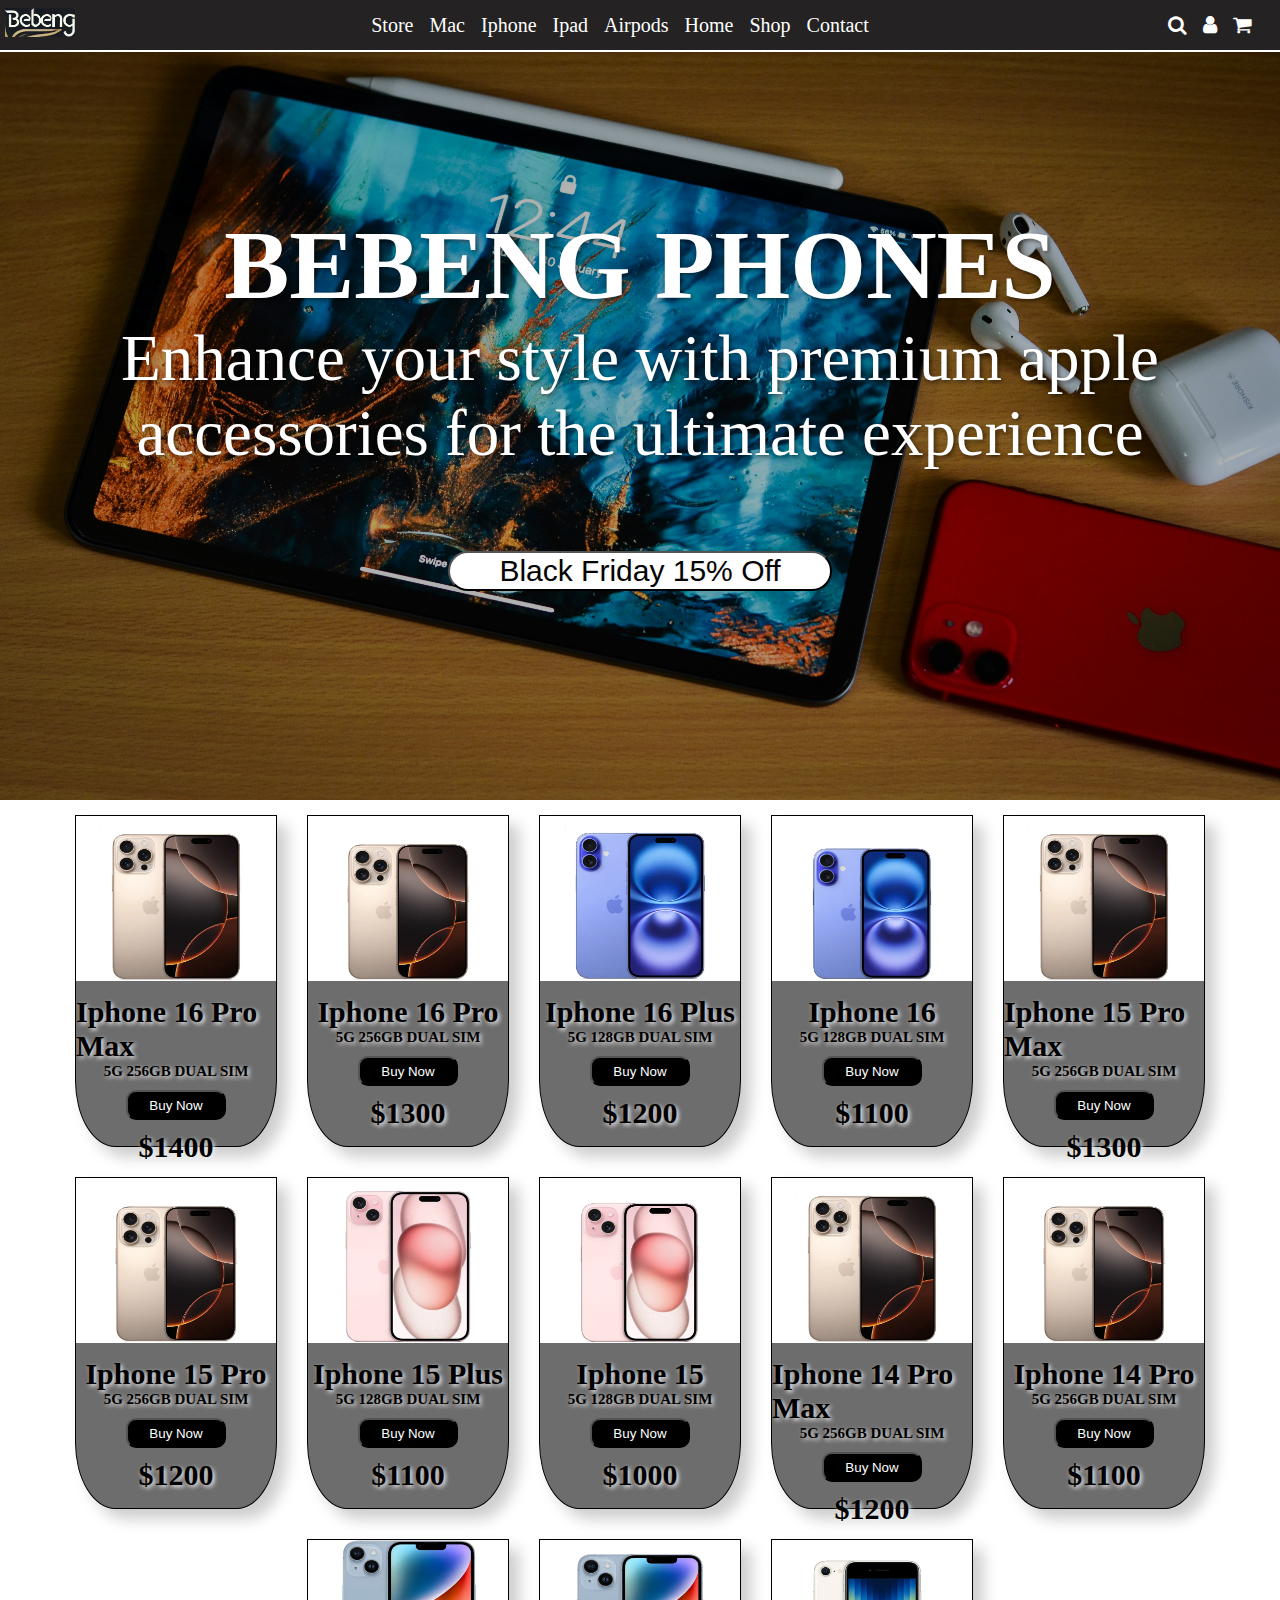
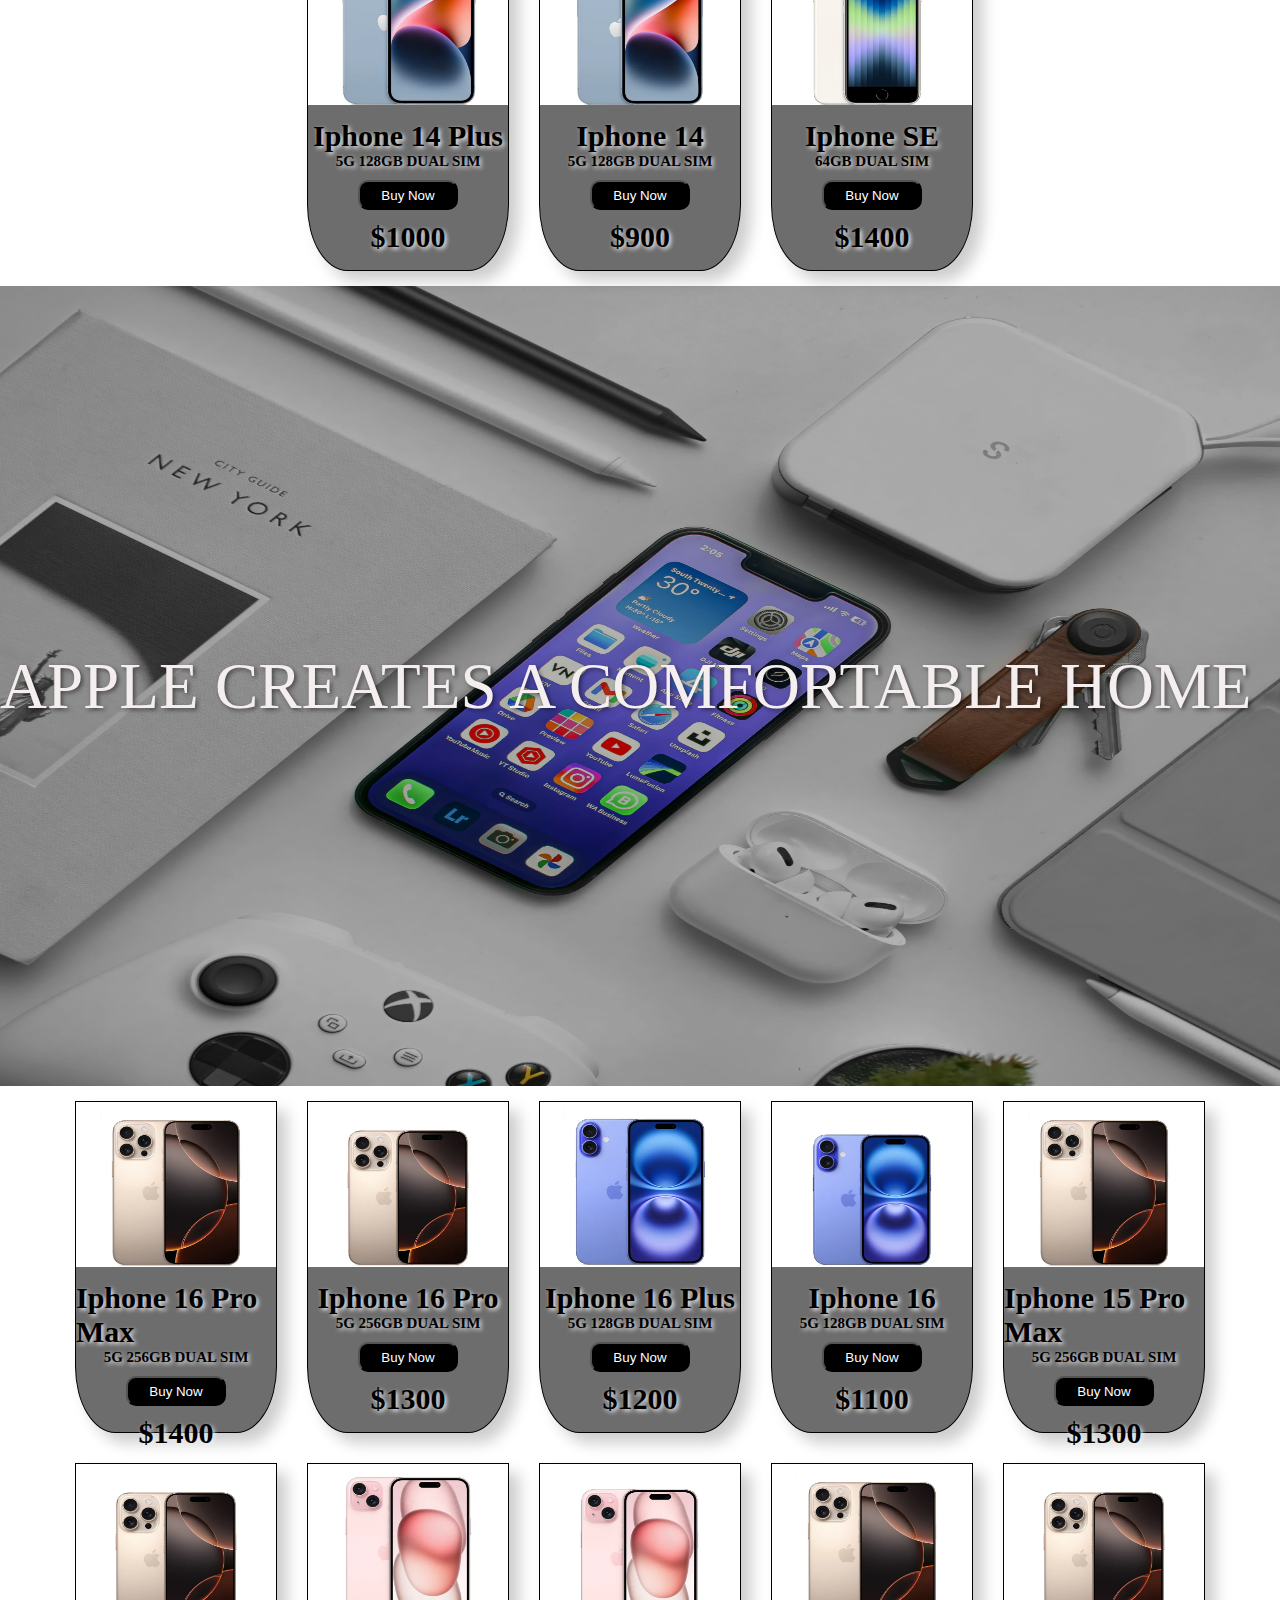
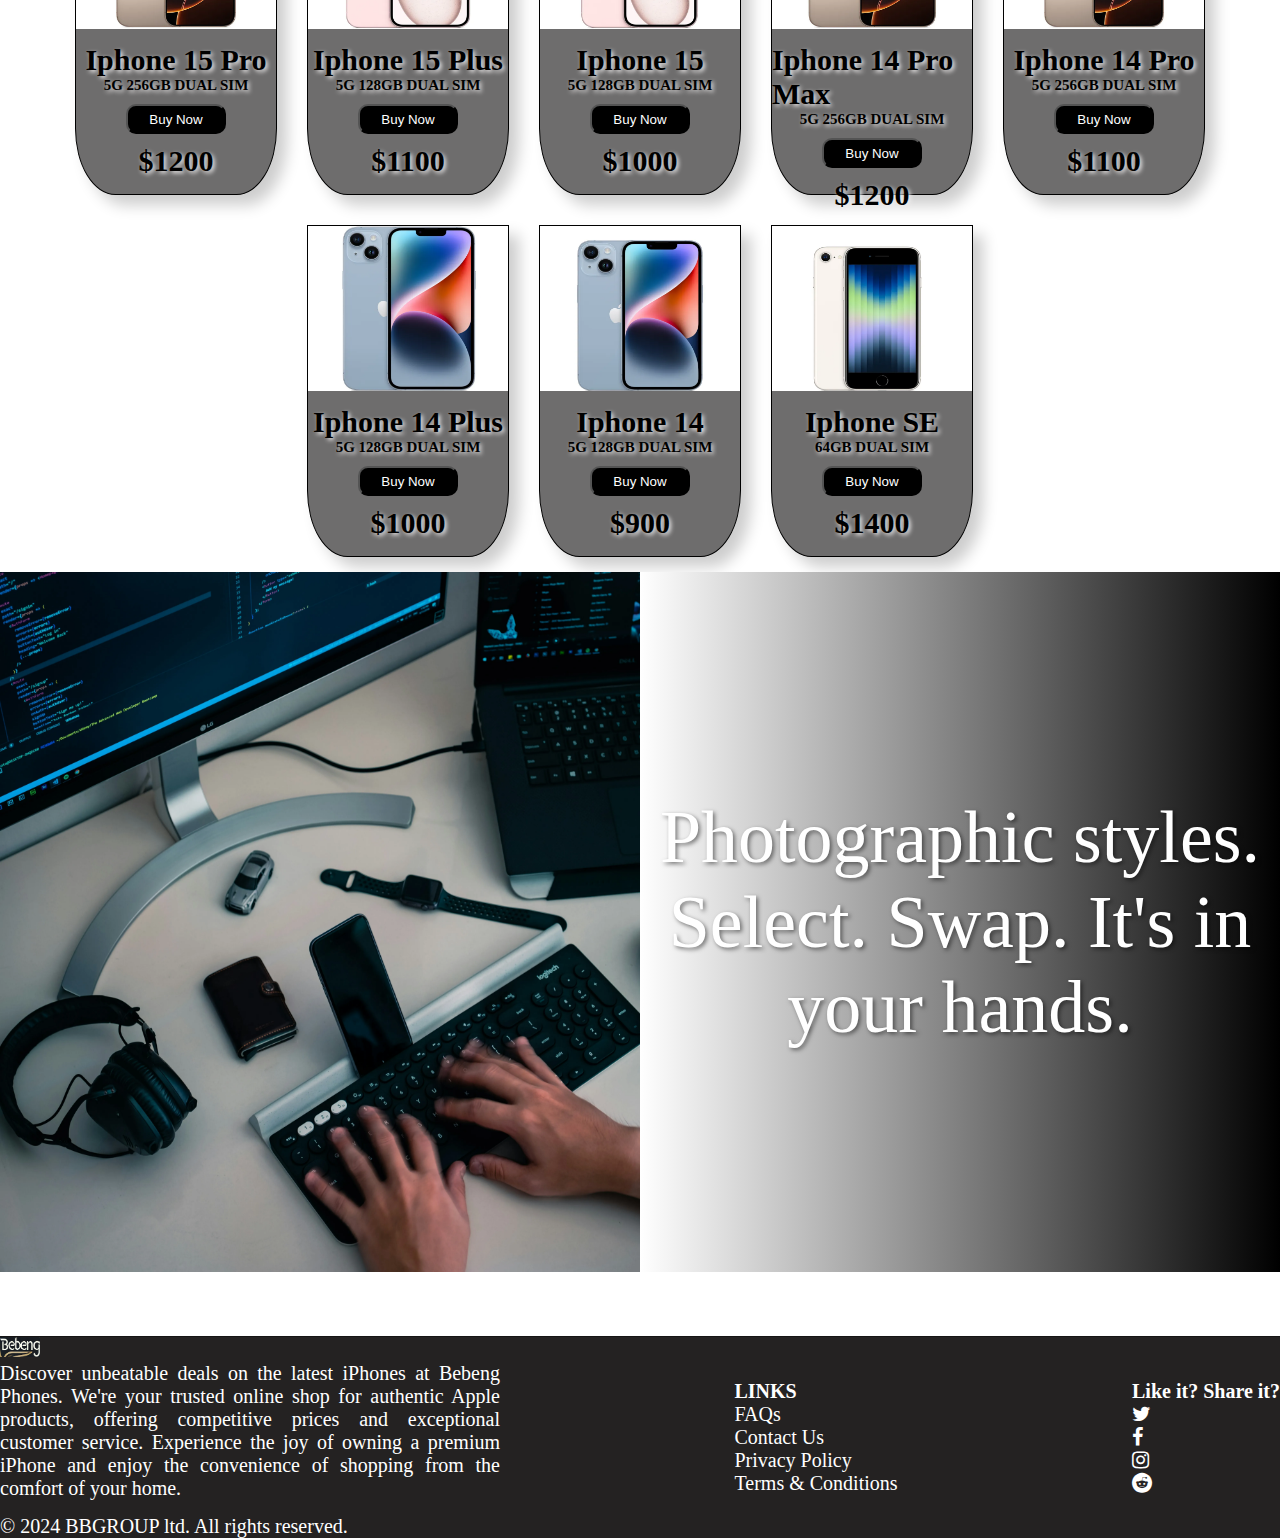
<file: index.html>
<!DOCTYPE html>
<html lang="en">
<head>
  <meta charset="UTF-8">
  <meta name="viewport" content="width=device-width, initial-scale=1.0">
  <title>Ecommerce Website</title>
  <link rel="stylesheet" href="https://cdnjs.cloudflare.com/ajax/libs/font-awesome/4.7.0/css/font-awesome.min.css">
  <link rel="stylesheet" href="styles.css">
</head>
<body>
  <header>
    <div class="header-items">
      <div class="logo">
        <img src="IMAGES/Logo.webp" alt="logo">
      </div>
      <div>
      <nav class="navigation">
      <ul>
        <li><a href="#">Store</a></li>
        <li><a href="#">Mac</a></li>
        <li><a href="#">Iphone</a></li>
        <li><a href="#">Ipad</a></li>
        <li><a href="#">Airpods</a></li>
        <li><a href="#">Home</a></li>
        <li><a href="#product-list">Shop</a></li>
        <li><a href="#">Contact</a></li>
      </ul>
      </nav>
    </div>
    <div class="icons">
      <ul>
        <li><a href="#"><i class="fa fa-search"></i></a></li>
        <li><a href="#"><i class="fa fa-user"></i></a></li>
        <li><a href="#"><i class="fa fa-shopping-cart"></i></a></li>
      </ul>
    </div>
    </div>
  </header>
  <main>
    <div class="background-image1">
      <div class="overlay1">
        <h2>BEBENG PHONES</h2>
        <p>Enhance your style with premium apple accessories for the ultimate  experience</p>
        <input type="button" value="Black Friday 15% Off">
      </div>
    </div>
    <section class="product-list">
      <div class="iphones">
        <ul class="hover">
          <li>
            <img src="Iphone\iphone16promax-digitalmat-gallery-3-202409.webp" alt="Iphone 16 Pro Max image" class="img">
            <div class="product-text">
              <h1>Iphone 16 Pro Max</h1>
              <p>5G 256GB DUAL SIM</p>
              <input type="button" value="Buy Now">
              <p>$1400</p>
            </div>
          </li>
          <li>
            <img src="Iphone\iphone16pro-digitalmat-gallery-3-202409.webp" alt="Iphone 16 Pro image">
            <div class="product-text">
            <h1>Iphone 16 Pro </h1>
            <p>5G 256GB DUAL SIM</p>
            <input type="button" value="Buy Now">
            <p>$1300</p>
            </div>
          </li>
          <li>
            <img src="Iphone\iphone16plus-digitalmat-gallery-3-202409.webp" alt="Iphone 16 Plus image">
            <div class="product-text">
            <h1>Iphone 16 Plus</h1>
            <p>5G 128GB DUAL SIM</p>
            <input type="button" value="Buy Now">
            <p>$1200</p>
            </div>
          </li>
          <li>
            <img src="Iphone\iphone16-digitalmat-gallery-3-202409.webp" alt="Iphone 16 image">
            <div class="product-text">
            <h1>Iphone 16 </h1>
            <p>5G 128GB DUAL SIM</p>
            <input type="button" value="Buy Now">
            <p>$1100</p>
            </div>
          </li>
          <li>
            <img src="Iphone\iphone15promax-digitalmat-gallery-3-202409.webp" alt="Iphone 15 Pro Max image">
            <div class="product-text">
            <h1>Iphone 15 Pro Max</h1>
            <p>5G 256GB DUAL SIM</p>
            <input type="button" value="Buy Now">
            <p>$1300</p>
            </div>
          </li>
          <li>
            <img src="Iphone\iphone15pro-digitalmat-gallery-3-20240.webp" alt="Iphone 15 Pro image">
            <div class="product-text">
            <h1>Iphone 15 Pro</h1>
            <p>5G 256GB DUAL SIM</p>
            <input type="button" value="Buy Now">
            <p>$1200</p>
            </div>
          </li>
          <li>
            <img src="Iphone/iphone15plus-digitalmat-gallery-4-202309.webp" alt="Iphone 15 Plus image">
            <div class="product-text">
            <h1>Iphone 15 Plus</h1>
            <p>5G 128GB DUAL SIM</p>
            <input type="button" value="Buy Now">
            <p>$1100</p>
            </div>
          </li>
          <li>
            <img src="Iphone\iphone15-digitalmat-gallery-4-202309.webp" alt="Iphone 15 image">
            <div class="product-text">
            <h1>Iphone 15</h1>
            <p>5G 128GB DUAL SIM</p>
            <input type="button" value="Buy Now">
            <p>$1000</p>
            </div>
          </li>
          <li>
            <img src="Iphone\iphone14promax-digitalmat-gallery-3-202409.webp" alt="Iphone 14 Pro Max image">
            <div class="product-text">
            <h1>Iphone 14 Pro Max</h1>
            <p>5G 256GB DUAL SIM</p>
            <input type="button" value="Buy Now">
            <p>$1200</p>
            </div>
          </li>
          <li>
            <img src="Iphone\iphone14pro-digitalmat-gallery-3-202409.webp" alt="Iphone 14 Pro image">
            <div class="product-text">
            <h1>Iphone 14 Pro</h1>
            <p>5G 256GB DUAL SIM</p>
            <input type="button" value="Buy Now">
            <p>$1100</p>
            </div>
          </li>
          <li>
            <img src="Iphone\iphone14plus-digitalmat-gallery-3-202209.webp" alt="Iphone 14 Plus image">
            <div class="product-text">
            <h1>Iphone 14 Plus</h1>
            <p>5G 128GB DUAL SIM</p>
            <input type="button" value="Buy Now">
            <p>$1000</p>
            </div>
          </li>
          <li>
            <img src="Iphone\iphone14-digitalmat-gallery-3-202209.webp" alt="Iphone 14 image">
            <div class="product-text">
            <h1>Iphone 14</h1>
            <p>5G 128GB DUAL SIM</p>
            <input type="button" value="Buy Now">
            <p>$900</p>
            </div>
          </li>
          <li>
            <img src="Iphone\iphone Se-digitalmat-gallery-3-202203.webp" alt="Iphone SE image">
            <div class="product-text">
            <h1>Iphone SE</h1>
            <p> 64GB DUAL SIM</p>
            <input type="button" value="Buy Now">
            <p>$1400</p>
            </div>
          </li>
        </ul>
      </div>
    </section>
    <section>
      <div class="background-image2">
        <p class="overlay2">APPLE CREATES A COMFORTABLE HOME</p>
      </div>
    </section>
    <section class="product-list">
      <div class="iphones">
        <ul class="hover">
          <li>
            <img src="Iphone\iphone16promax-digitalmat-gallery-3-202409.webp" alt="Iphone 16 Pro Max image" class="img">
            <div class="product-text">
              <h1>Iphone 16 Pro Max</h1>
              <p>5G 256GB DUAL SIM</p>
              <input type="button" value="Buy Now">
              <p>$1400</p>
            </div>
          </li>
          <li>
            <img src="Iphone\iphone16pro-digitalmat-gallery-3-202409.webp" alt="Iphone 16 Pro image">
            <div class="product-text">
            <h1>Iphone 16 Pro </h1>
            <p>5G 256GB DUAL SIM</p>
            <input type="button" value="Buy Now">
            <p>$1300</p>
            </div>
          </li>
          <li>
            <img src="Iphone\iphone16plus-digitalmat-gallery-3-202409.webp" alt="Iphone 16 Plus image">
            <div class="product-text">
            <h1>Iphone 16 Plus</h1>
            <p>5G 128GB DUAL SIM</p>
            <input type="button" value="Buy Now">
            <p>$1200</p>
            </div>
          </li>
          <li>
            <img src="Iphone\iphone16-digitalmat-gallery-3-202409.webp" alt="Iphone 16 image">
            <div class="product-text">
            <h1>Iphone 16 </h1>
            <p>5G 128GB DUAL SIM</p>
            <input type="button" value="Buy Now">
            <p>$1100</p>
            </div>
          </li>
          <li>
            <img src="Iphone\iphone15promax-digitalmat-gallery-3-202409.webp" alt="Iphone 15 Pro Max image">
            <div class="product-text">
            <h1>Iphone 15 Pro Max</h1>
            <p>5G 256GB DUAL SIM</p>
            <input type="button" value="Buy Now">
            <p>$1300</p>
            </div>
          </li>
          <li>
            <img src="Iphone\iphone15pro-digitalmat-gallery-3-20240.webp" alt="Iphone 15 Pro image">
            <div class="product-text">
            <h1>Iphone 15 Pro</h1>
            <p>5G 256GB DUAL SIM</p>
            <input type="button" value="Buy Now">
            <p>$1200</p>
            </div>
          </li>
          <li>
            <img src="Iphone/iphone15plus-digitalmat-gallery-4-202309.webp" alt="Iphone 15 Plus image">
            <div class="product-text">
            <h1>Iphone 15 Plus</h1>
            <p>5G 128GB DUAL SIM</p>
            <input type="button" value="Buy Now">
            <p>$1100</p>
            </div>
          </li>
          <li>
            <img src="Iphone\iphone15-digitalmat-gallery-4-202309.webp" alt="Iphone 15 image">
            <div class="product-text">
            <h1>Iphone 15</h1>
            <p>5G 128GB DUAL SIM</p>
            <input type="button" value="Buy Now">
            <p>$1000</p>
            </div>
          </li>
          <li>
            <img src="Iphone\iphone14promax-digitalmat-gallery-3-202409.webp" alt="Iphone 14 Pro Max image">
            <div class="product-text">
            <h1>Iphone 14 Pro Max</h1>
            <p>5G 256GB DUAL SIM</p>
            <input type="button" value="Buy Now">
            <p>$1200</p>
            </div>
          </li>
          <li>
            <img src="Iphone\iphone14pro-digitalmat-gallery-3-202409.webp" alt="Iphone 14 Pro image">
            <div class="product-text">
            <h1>Iphone 14 Pro</h1>
            <p>5G 256GB DUAL SIM</p>
            <input type="button" value="Buy Now">
            <p>$1100</p>
            </div>
          </li>
          <li>
            <img src="Iphone\iphone14plus-digitalmat-gallery-3-202209.webp" alt="Iphone 14 Plus image">
            <div class="product-text">
            <h1>Iphone 14 Plus</h1>
            <p>5G 128GB DUAL SIM</p>
            <input type="button" value="Buy Now">
            <p>$1000</p>
            </div>
          </li>
          <li>
            <img src="Iphone\iphone14-digitalmat-gallery-3-202209.webp" alt="Iphone 14 image">
            <div class="product-text">
            <h1>Iphone 14</h1>
            <p>5G 128GB DUAL SIM</p>
            <input type="button" value="Buy Now">
            <p>$900</p>
            </div>
          </li>
          <li>
            <img src="Iphone\iphone Se-digitalmat-gallery-3-202203.webp" alt="Iphone SE image">
            <div class="product-text">
            <h1>Iphone SE</h1>
            <p> 64GB DUAL SIM</p>
            <input type="button" value="Buy Now">
            <p>$1400</p>
            </div>
          </li>
        </ul>
      </div>
    </section>
    <section>
      <div class="camera-quality">
        <div class="camera-image">
          <img src="IMAGES/pakata-goh-Gt1OIaxJe_A-unsplash.webp" alt="iphone-camera-quality">
        </div>
        <div class="overlay3">
          <p>Photographic styles. Select. Swap. It's in your hands.</p>
        </div>
      </div>
    </section>

  </main>
  <footer class="footer">
    <div class="about">
      <img src="IMAGES/Logo.webp" alt="logo" class="logo2">
      <p class="about-text1">Discover unbeatable deals on the latest iPhones at Bebeng Phones. We're your trusted online shop for authentic Apple products, offering competitive prices and exceptional customer service. Experience the joy of owning a premium iPhone and enjoy the convenience of shopping from the comfort of your home.</p>
      <p class="about-text2">&copy; 2024 BBGROUP ltd. All rights reserved.</p>
    </div>
    <div class="links">
      <h4>LINKS</h4>
      <ul>
        <li>FAQs</li>
        <li>Contact Us</li>
        <li>Privacy Policy</li>
        <li>Terms & Conditions</li>
      </ul>
    </div>
    <div class="social-media">
      <h4>Like it? Share it?</h4>
      <ul>
        <li><i class="fa fa-twitter"></i></li>
        <li><i class="fa fa-facebook"></i></li>
        <li><i class="fa fa-instagram"></i></li>
        <li><i class="fa fa-reddit"></i></li>
      </ul>
    </div>

  </footer>
</body>
</html>
</file>
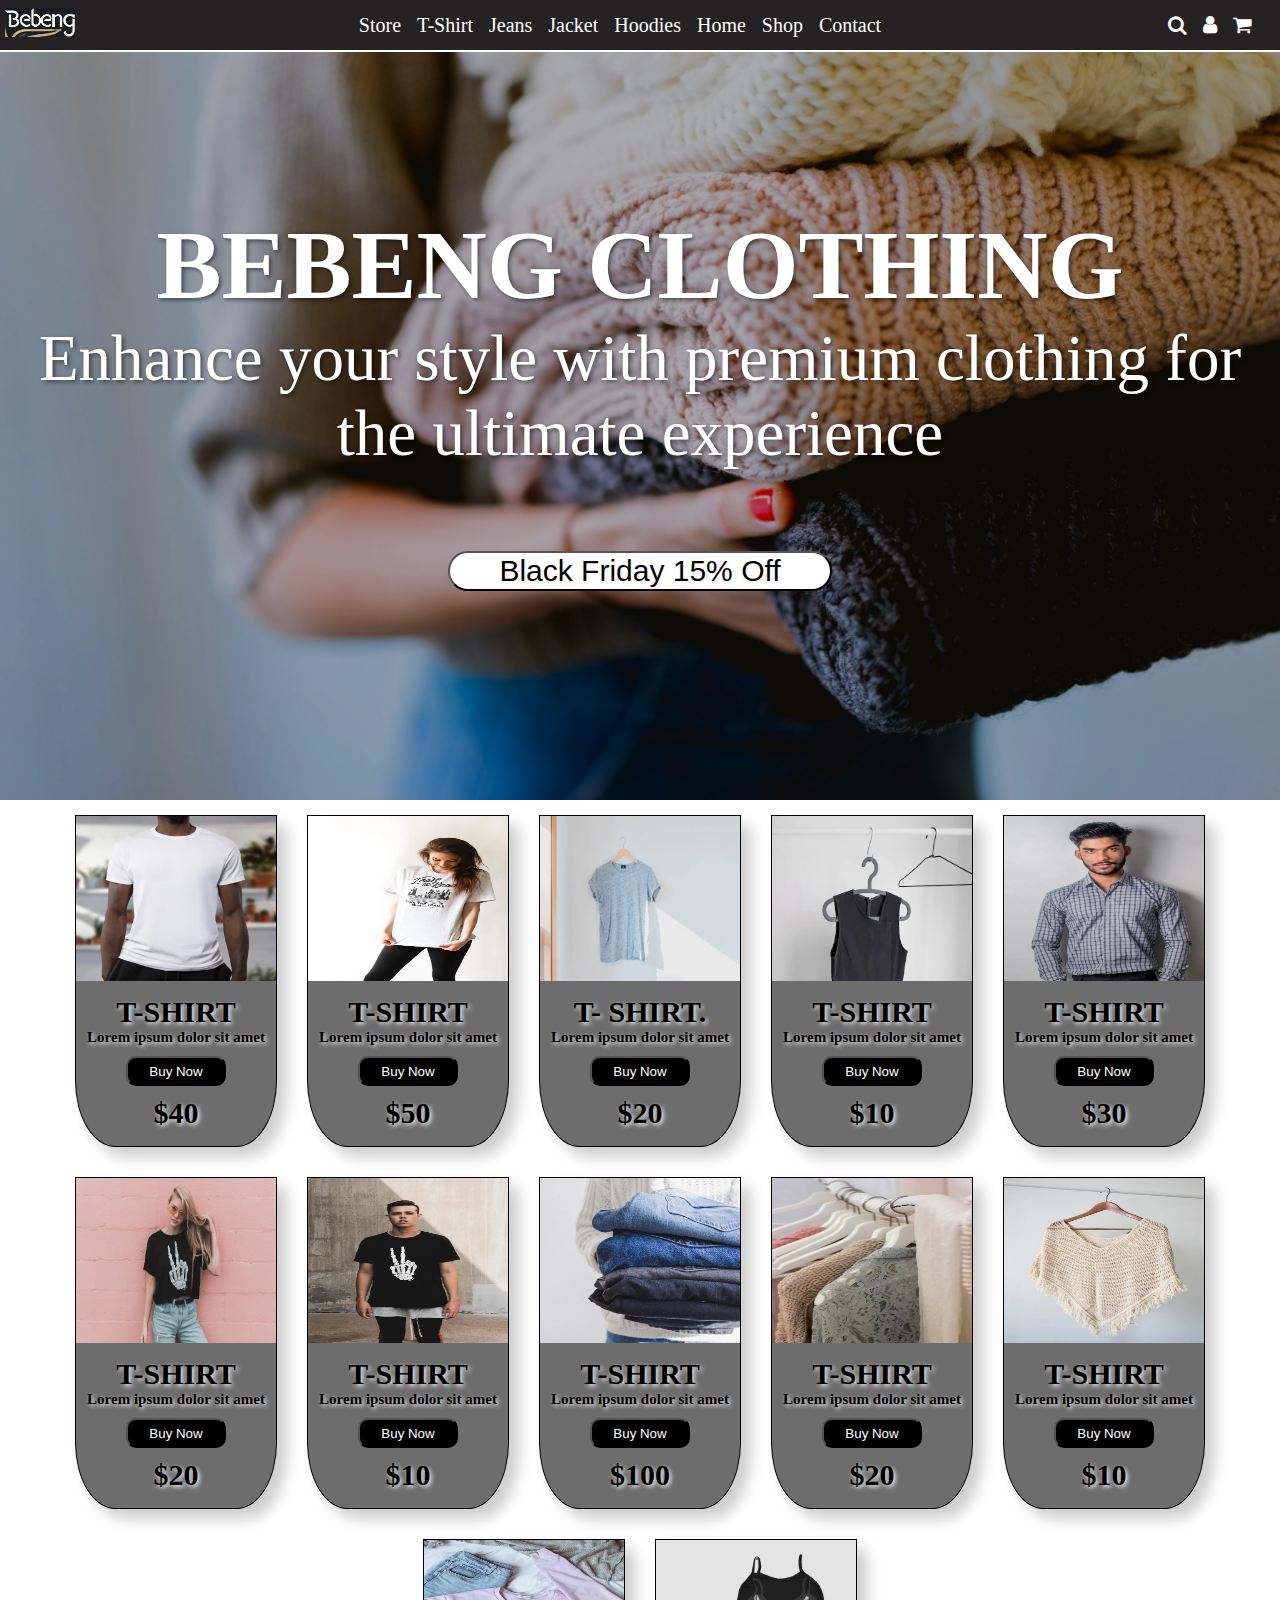
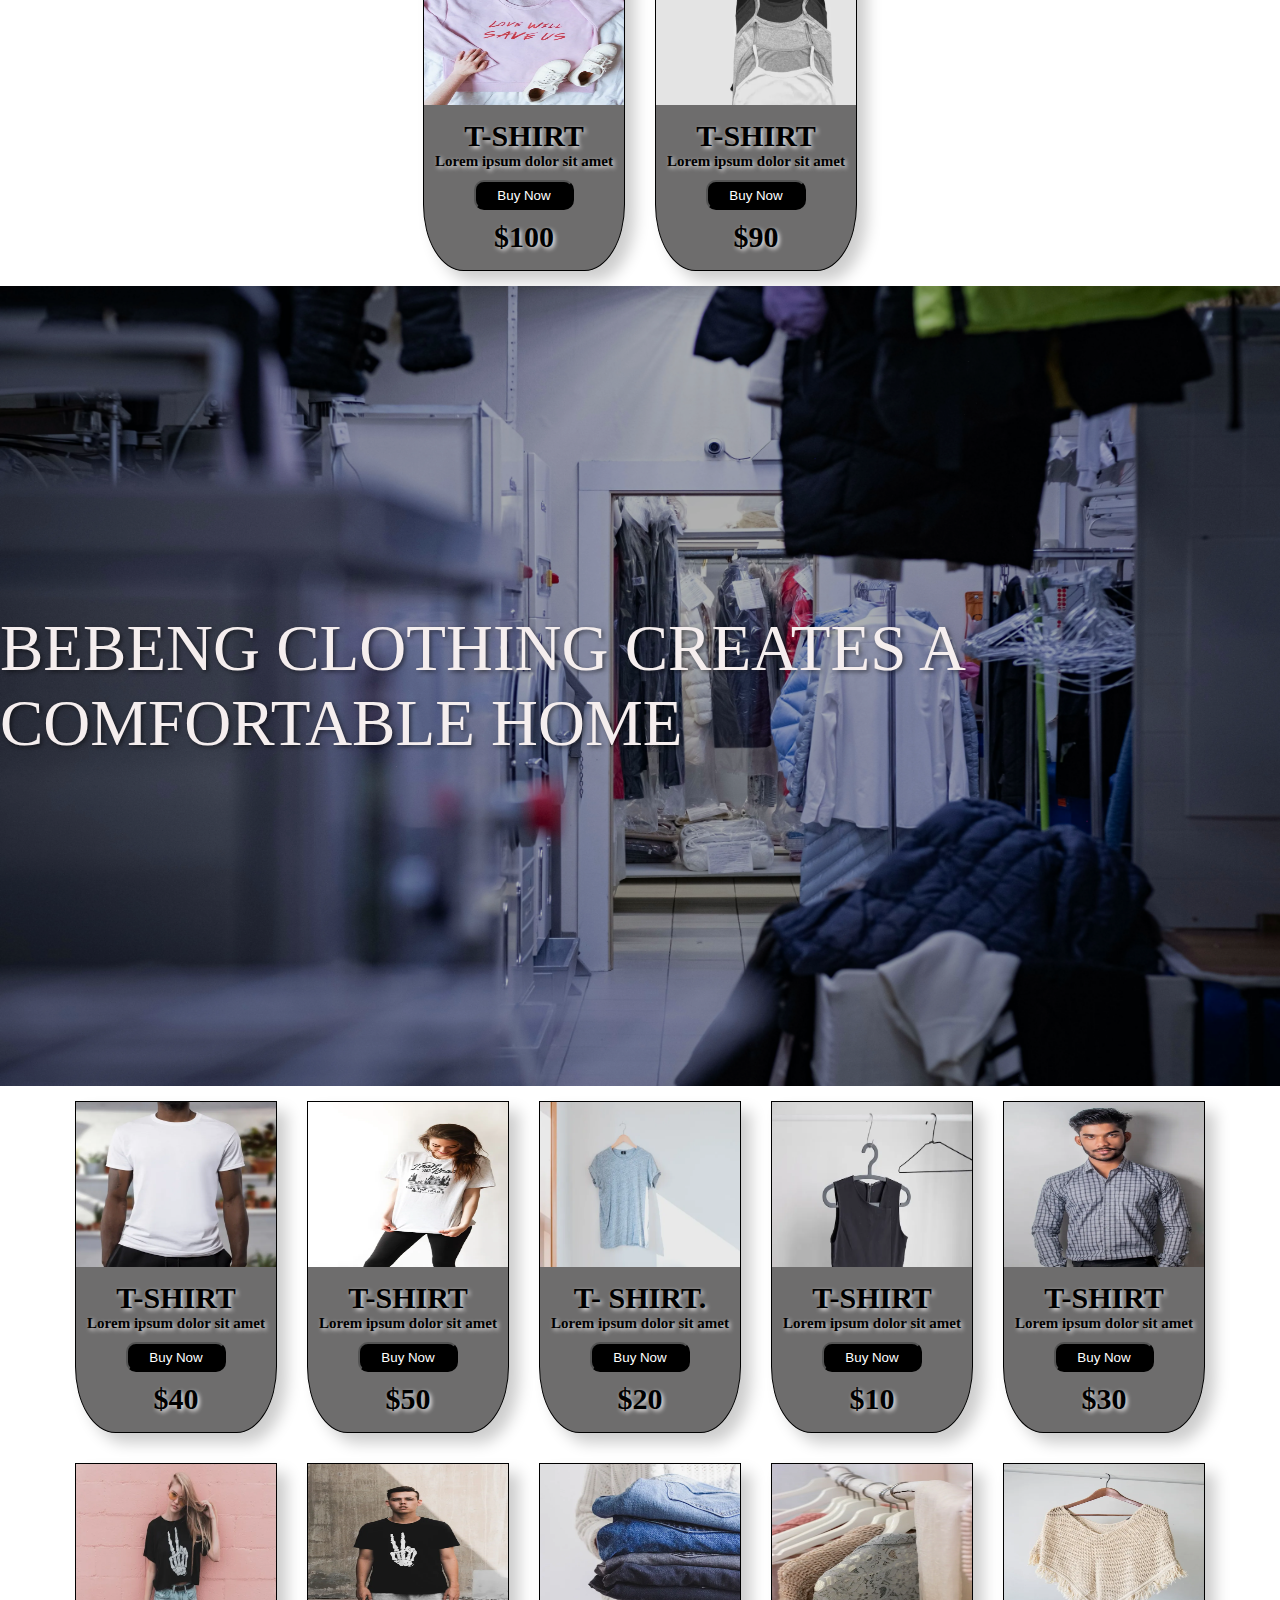
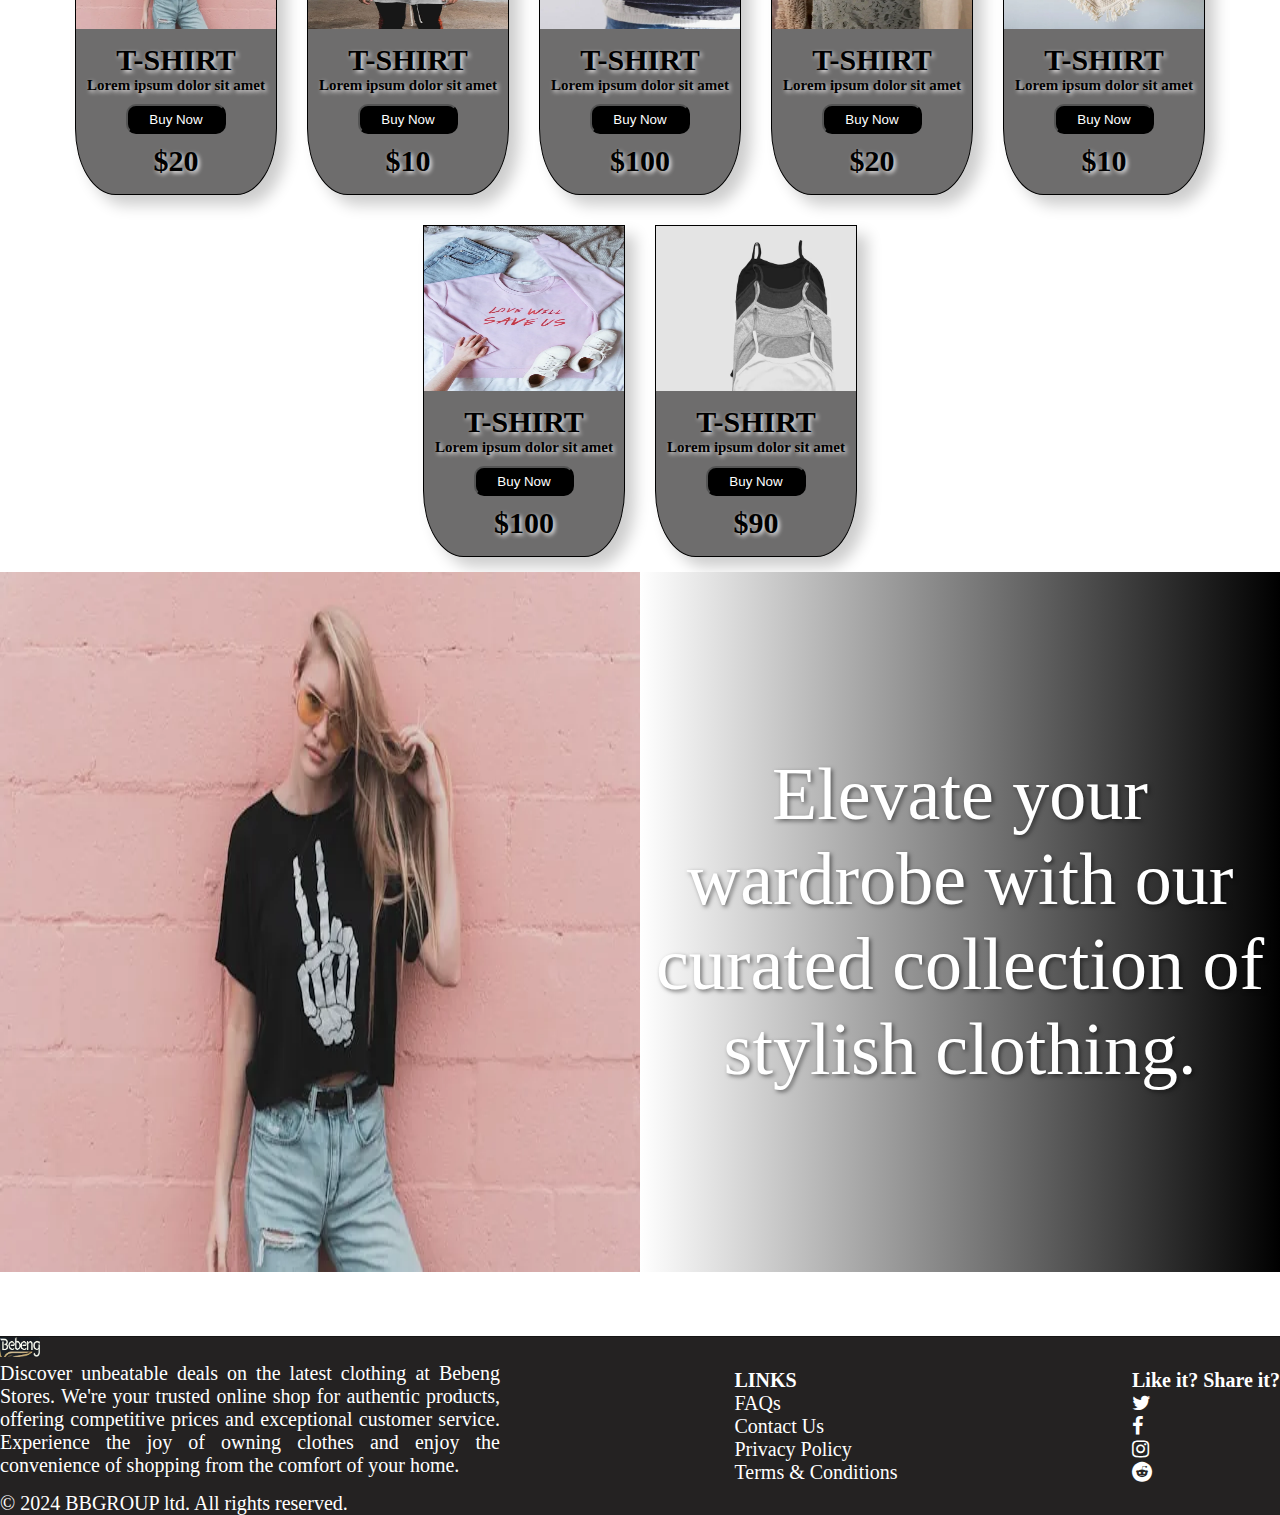
<file: clothing.html>
<!DOCTYPE html>
<html lang="en">
<head>
  <meta charset="UTF-8">
  <meta name="viewport" content="width=device-width, initial-scale=1.0">
  <title>Ecommerce Website</title>
  <link rel="stylesheet" href="https://cdnjs.cloudflare.com/ajax/libs/font-awesome/4.7.0/css/font-awesome.min.css">
  <link rel="stylesheet" href="clothing.css">
</head>
<body>
  <header>
    <div class="header-items">
      <div class="logo">
        <img src="IMAGES/Logo.webp" alt="logo">
      </div>
      <div>
      <nav class="navigation">
      <ul>
        <li><a href="#">Store</a></li>
        <li><a href="#">T-Shirt</a></li>
        <li><a href="#">Jeans</a></li>
        <li><a href="#">Jacket</a></li>
        <li><a href="#">Hoodies</a></li>
        <li><a href="#">Home</a></li>
        <li><a href="#product-list">Shop</a></li>
        <li><a href="#">Contact</a></li>
      </ul>
      </nav>
    </div>
    <div class="icons">
      <ul>
        <li><a href="#"><i class="fa fa-search"></i></a></li>
        <li><a href="#"><i class="fa fa-user"></i></a></li>
        <li><a href="#"><i class="fa fa-shopping-cart"></i></a></li>
      </ul>
    </div>
    </div>
  </header>
  <main>
    <div class="background-image1">
      <div class="overlay1">
        <h2>BEBENG CLOTHING</h2>
        <p>Enhance your style with premium clothing for the ultimate  experience</p>
        <input type="button" value="Black Friday 15% Off">
      </div>
    </div>
    <section class="product-list">
      <div class="clothes">
        <ul class="hover">
          <li>
            <img src="clothes/anomaly-WWesmHEgXDs-unsplash.webp" alt="Iphone 16 Pro Max image" class="img">
            <div class="product-text">
              <h1>T-SHIRT </h1>
              <p>Lorem ipsum dolor sit amet</p>
              <input type="button" value="Buy Now">
              <p>$40</p>
            </div>
          </li>
          <li>
            <img src="clothes/christian-bolt-VW5VjskNXZ8-unsplash.webp" alt="Iphone 16 Pro image">
            <div class="product-text">
            <h1>T-SHIRT </h1>
            <p>Lorem ipsum dolor sit amet</p>
            <input type="button" value="Buy Now">
            <p>$50</p>
            </div>
          </li>
          <li>
            <img src="clothes/cristofer-maximilian-AqLIkOzWDAk-unsplash.webp" alt="Iphone 16 Plus image">
            <div class="product-text">
            <h1>T- SHIRT.</h1>
            <p>Lorem ipsum dolor sit amet</p>
            <input type="button" value="Buy Now">
            <p>$20</p>
            </div>
          </li>
          <li>
            <img src="clothes/henry-co-cp-VMJ-mdKs-unsplash.webp" alt="Iphone 16 image">
            <div class="product-text">
            <h1>T-SHIRT </h1>
            <p>Lorem ipsum dolor sit amet</p>
            <input type="button" value="Buy Now">
            <p>$10</p>
            </div>
          </li>
          <li>
            <img src="clothes/himanshu-dewangan-k9tUQNeOfx0-unsplash.webp" alt="Iphone 15 Pro Max image">
            <div class="product-text">
            <h1>T-SHIRT</h1>
            <p>Lorem ipsum dolor sit amet</p>
            <input type="button" value="Buy Now">
            <p>$30</p>
            </div>
          </li>
          <li>
            <img src="clothes/ian-dooley-TT-ROxWj9nA-unsplash.webp" alt="Iphone 15 Pro image">
            <div class="product-text">
            <h1>T-SHIRT</h1>
            <p>Lorem ipsum dolor sit amet</p>
            <input type="button" value="Buy Now">
            <p>$20</p>
            </div>
          </li>
          <li>
            <img src="clothes/ian-dooley-wzRKn-AjKf4-unsplash.webp" alt="Iphone 15 Plus image">
            <div class="product-text">
            <h1>T-SHIRT</h1>
            <p>Lorem ipsum dolor sit amet</p>
            <input type="button" value="Buy Now">
            <p>$10</p>
            </div>
          </li>
          <li>
            <img src="clothes/maude-frederique-lavoie-EDSTj4kCUcw-unsplash.webp" alt="Iphone 15 image">
            <div class="product-text">
            <h1>T-SHIRT</h1>
            <p>Lorem ipsum dolor sit amet</p>
            <input type="button" value="Buy Now">
            <p>$100</p>
            </div>
          </li>
          <li>
            <img src="clothes/micheile-henderson-FpPcoOAk5PI-unsplash.webp" alt="Iphone 14 Pro Max image">
            <div class="product-text">
            <h1>T-SHIRT</h1>
            <p>Lorem ipsum dolor sit amet</p>
            <input type="button" value="Buy Now">
            <p>$20</p>
            </div>
          </li>
          <li>
            <img src="clothes/milada-vigerova-p8Drpg_duLw-unsplash.webp" alt="Iphone 14 Pro image">
            <div class="product-text">
            <h1>T-SHIRT</h1>
            <p>Lorem ipsum dolor sit amet</p>
            <input type="button" value="Buy Now">
            <p>$10</p>
            </div>
          </li>
          <li>
            <img src="clothes/sincerely-media-6cHumpSxTvs-unsplash.webp" alt="Iphone 14 Plus image">
            <div class="product-text">
            <h1>T-SHIRT</h1>
            <p>Lorem ipsum dolor sit amet</p>
            <input type="button" value="Buy Now">
            <p>$100</p>
            </div>
          </li>
          <li>
            <img src="clothes/wander-fleur-fSN3Q_imqrA-unsplash.webp" alt="Iphone 14 image">
            <div class="product-text">
            <h1>T-SHIRT</h1>
            <p>Lorem ipsum dolor sit amet</p>
            <input type="button" value="Buy Now">
            <p>$90</p>
            </div>
          </li>
        </ul>
      </div>
    </section>
    <section>
      <div class="background-image2">
        <p class="overlay2">BEBENG CLOTHING CREATES A COMFORTABLE HOME</p>
      </div>
    </section>
    <section class="product-list">
      <div class="clothes">
        <ul class="hover">
          <li>
            <img src="clothes/anomaly-WWesmHEgXDs-unsplash.webp" alt="Iphone 16 Pro Max image" class="img">
            <div class="product-text">
              <h1>T-SHIRT </h1>
              <p>Lorem ipsum dolor sit amet</p>
              <input type="button" value="Buy Now">
              <p>$40</p>
            </div>
          </li>
          <li>
            <img src="clothes/christian-bolt-VW5VjskNXZ8-unsplash.webp" alt="Iphone 16 Pro image">
            <div class="product-text">
            <h1>T-SHIRT </h1>
            <p>Lorem ipsum dolor sit amet</p>
            <input type="button" value="Buy Now">
            <p>$50</p>
            </div>
          </li>
          <li>
            <img src="clothes/cristofer-maximilian-AqLIkOzWDAk-unsplash.webp" alt="Iphone 16 Plus image">
            <div class="product-text">
            <h1>T- SHIRT.</h1>
            <p>Lorem ipsum dolor sit amet</p>
            <input type="button" value="Buy Now">
            <p>$20</p>
            </div>
          </li>
          <li>
            <img src="clothes/henry-co-cp-VMJ-mdKs-unsplash.webp" alt="Iphone 16 image">
            <div class="product-text">
            <h1>T-SHIRT </h1>
            <p>Lorem ipsum dolor sit amet</p>
            <input type="button" value="Buy Now">
            <p>$10</p>
            </div>
          </li>
          <li>
            <img src="clothes/himanshu-dewangan-k9tUQNeOfx0-unsplash.webp" alt="Iphone 15 Pro Max image">
            <div class="product-text">
            <h1>T-SHIRT</h1>
            <p>Lorem ipsum dolor sit amet</p>
            <input type="button" value="Buy Now">
            <p>$30</p>
            </div>
          </li>
          <li>
            <img src="clothes/ian-dooley-TT-ROxWj9nA-unsplash.webp" alt="Iphone 15 Pro image">
            <div class="product-text">
            <h1>T-SHIRT</h1>
            <p>Lorem ipsum dolor sit amet</p>
            <input type="button" value="Buy Now">
            <p>$20</p>
            </div>
          </li>
          <li>
            <img src="clothes/ian-dooley-wzRKn-AjKf4-unsplash.webp" alt="Iphone 15 Plus image">
            <div class="product-text">
            <h1>T-SHIRT</h1>
            <p>Lorem ipsum dolor sit amet</p>
            <input type="button" value="Buy Now">
            <p>$10</p>
            </div>
          </li>
          <li>
            <img src="clothes/maude-frederique-lavoie-EDSTj4kCUcw-unsplash.webp" alt="Iphone 15 image">
            <div class="product-text">
            <h1>T-SHIRT</h1>
            <p>Lorem ipsum dolor sit amet</p>
            <input type="button" value="Buy Now">
            <p>$100</p>
            </div>
          </li>
          <li>
            <img src="clothes/micheile-henderson-FpPcoOAk5PI-unsplash.webp" alt="Iphone 14 Pro Max image">
            <div class="product-text">
            <h1>T-SHIRT</h1>
            <p>Lorem ipsum dolor sit amet</p>
            <input type="button" value="Buy Now">
            <p>$20</p>
            </div>
          </li>
          <li>
            <img src="clothes/milada-vigerova-p8Drpg_duLw-unsplash.webp" alt="Iphone 14 Pro image">
            <div class="product-text">
            <h1>T-SHIRT</h1>
            <p>Lorem ipsum dolor sit amet</p>
            <input type="button" value="Buy Now">
            <p>$10</p>
            </div>
          </li>
          <li>
            <img src="clothes/sincerely-media-6cHumpSxTvs-unsplash.webp" alt="Iphone 14 Plus image">
            <div class="product-text">
            <h1>T-SHIRT</h1>
            <p>Lorem ipsum dolor sit amet</p>
            <input type="button" value="Buy Now">
            <p>$100</p>
            </div>
          </li>
          <li>
            <img src="clothes/wander-fleur-fSN3Q_imqrA-unsplash.webp" alt="Iphone 14 image">
            <div class="product-text">
            <h1>T-SHIRT</h1>
            <p>Lorem ipsum dolor sit amet</p>
            <input type="button" value="Buy Now">
            <p>$90</p>
            </div>
          </li>
        </ul>
      </div>
    </section>
    <section>
      <div class="camera-quality">
        <div class="camera-image">
          <img src="clothes/ian-dooley-TT-ROxWj9nA-unsplash.webp" alt="clothes">
        </div>
        <div class="overlay3">
          <p>Elevate your wardrobe with our curated collection of stylish clothing.</p>
        </div>
      </div>
    </section>

  </main>
  <footer class="footer">
    <div class="about">
      <img src="IMAGES/Logo.webp" alt="logo" class="logo2">
      <p class="about-text1">Discover unbeatable deals on the latest clothing at Bebeng Stores. We're your trusted online shop for authentic  products, offering competitive prices and exceptional customer service. Experience the joy of owning clothes and enjoy the convenience of shopping from the comfort of your home.</p>
      <p class="about-text2">&copy; 2024 BBGROUP ltd. All rights reserved.</p>
    </div>
    <div class="links">
      <h4>LINKS</h4>
      <ul>
        <li>FAQs</li>
        <li>Contact Us</li>
        <li>Privacy Policy</li>
        <li>Terms & Conditions</li>
      </ul>
    </div>
    <div class="social-media">
      <h4>Like it? Share it?</h4>
      <ul>
        <li><i class="fa fa-twitter"></i></li>
        <li><i class="fa fa-facebook"></i></li>
        <li><i class="fa fa-instagram"></i></li>
        <li><i class="fa fa-reddit"></i></li>
      </ul>
    </div>

  </footer>
</body>
</html>
</file>
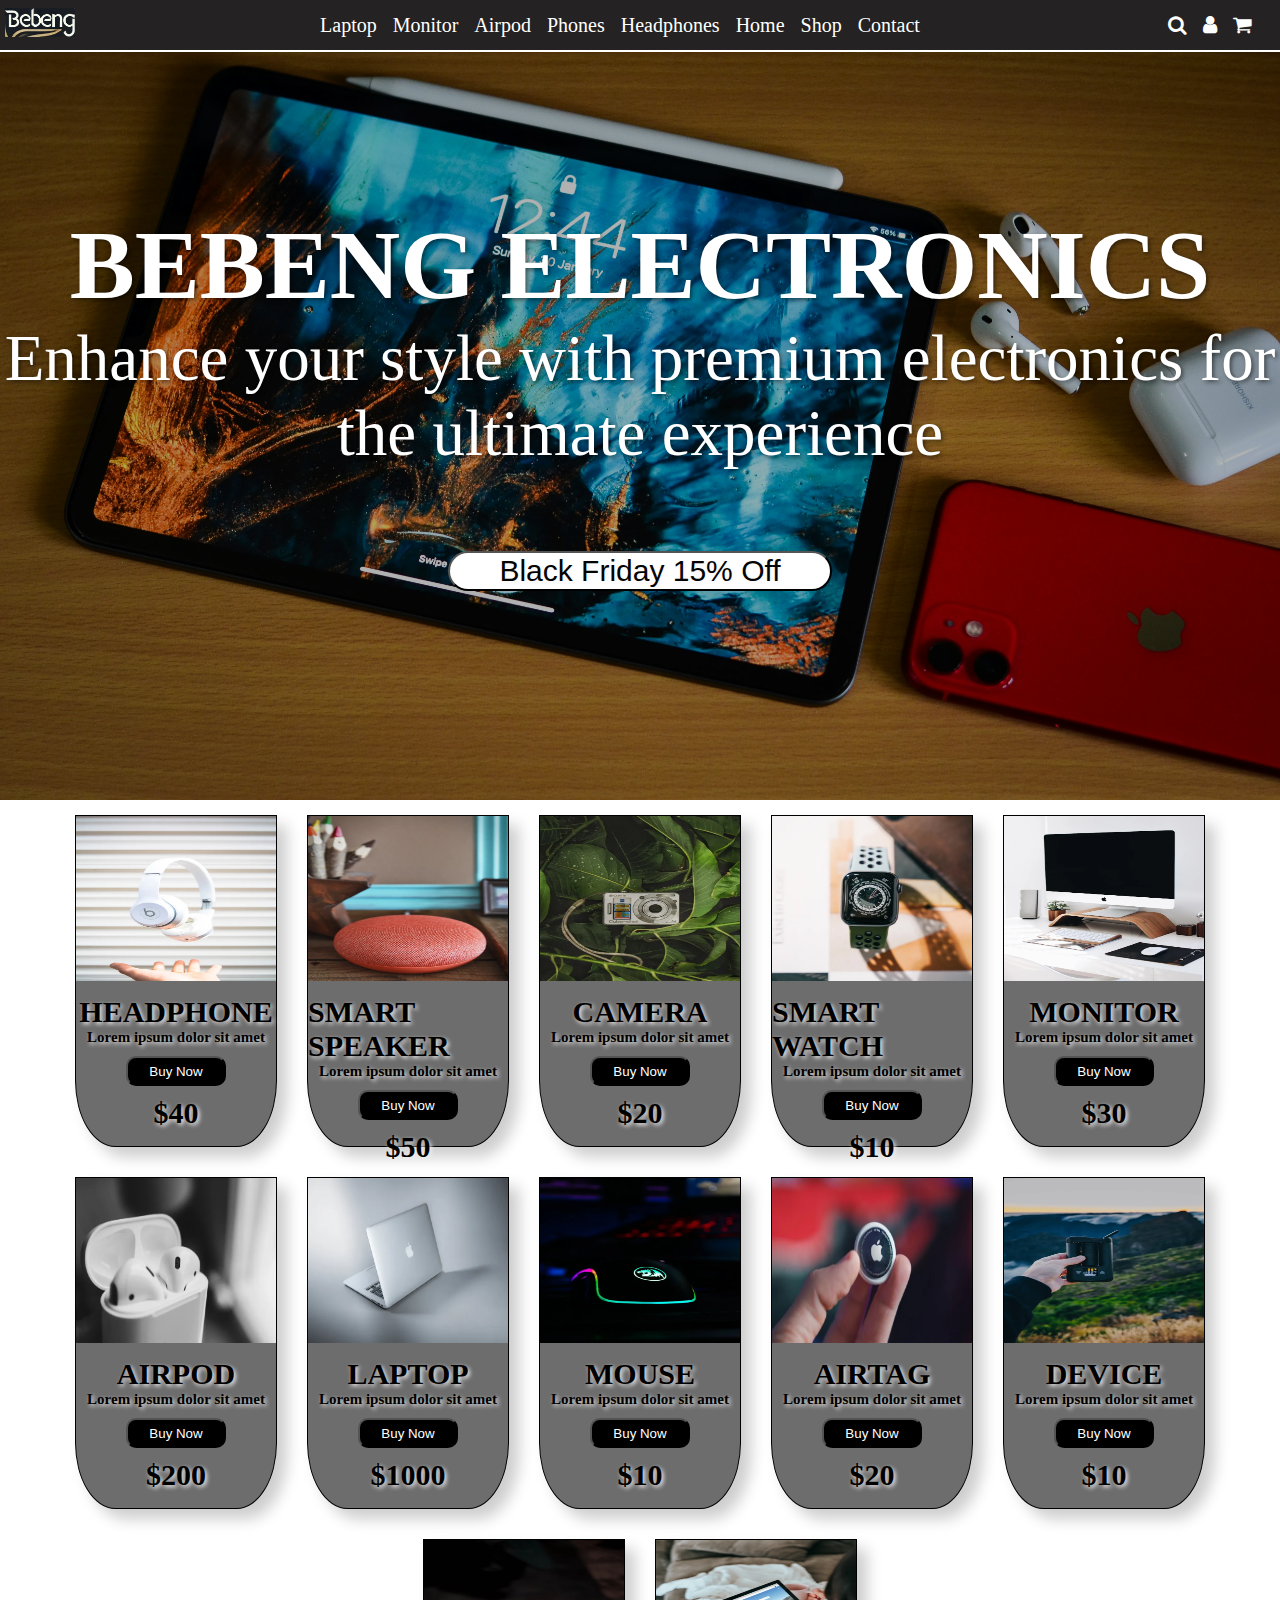
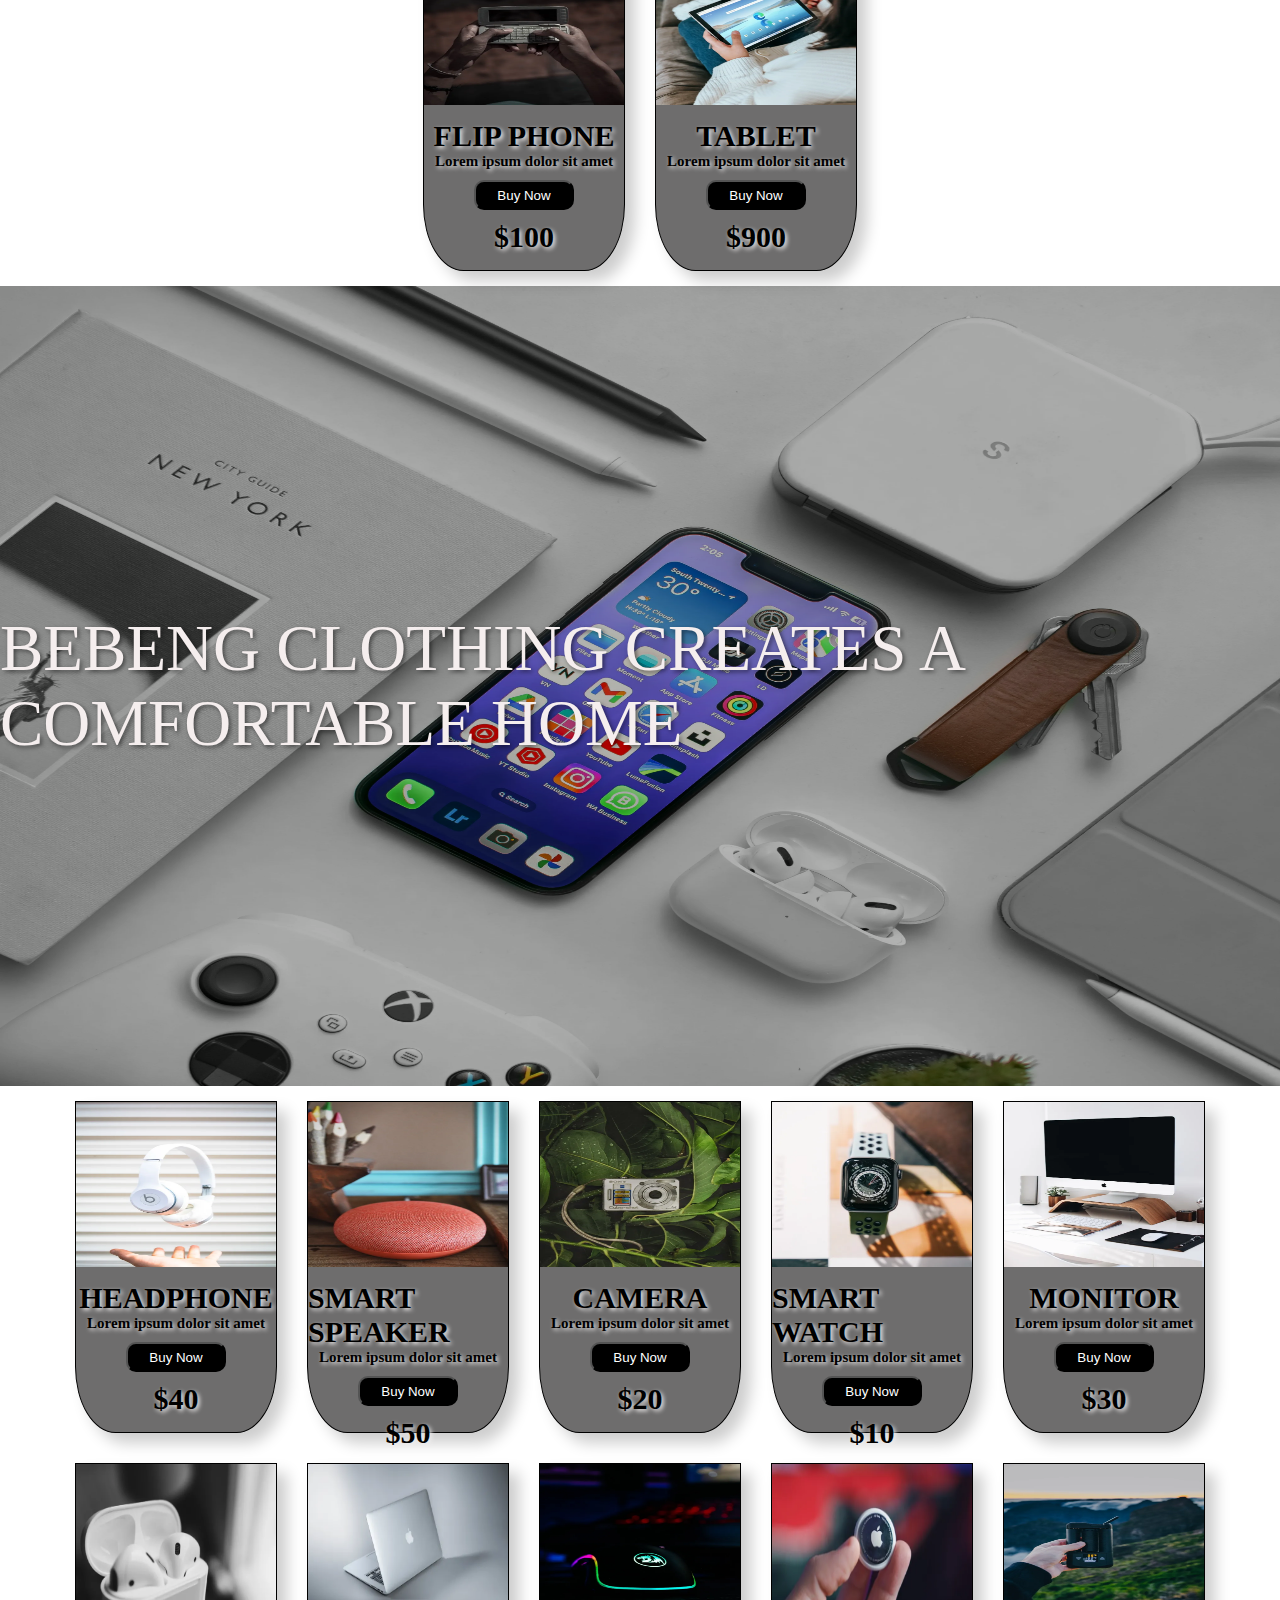
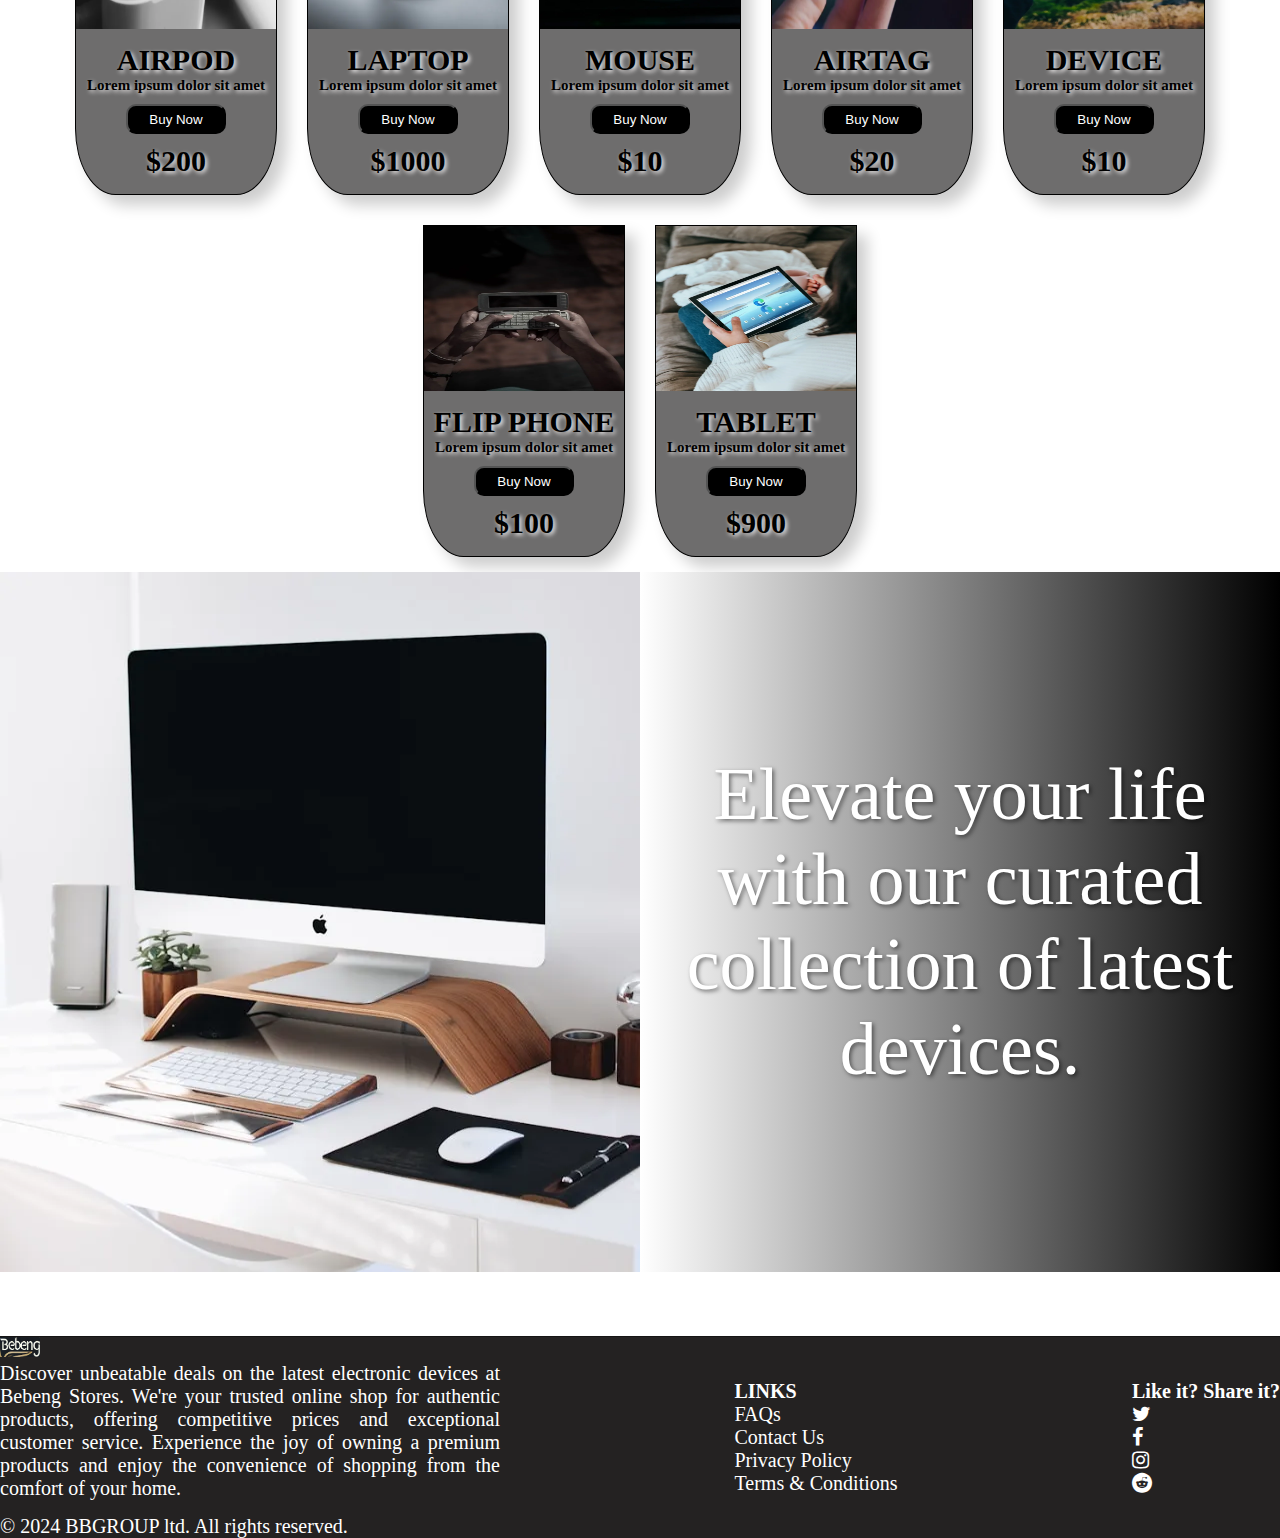
<file: electronics.html>
<!DOCTYPE html>
<html lang="en">
<head>
  <meta charset="UTF-8">
  <meta name="viewport" content="width=device-width, initial-scale=1.0">
  <title>Ecommerce Website</title>
  <link rel="stylesheet" href="https://cdnjs.cloudflare.com/ajax/libs/font-awesome/4.7.0/css/font-awesome.min.css">
  <link rel="stylesheet" href="electronics.css">
</head>
<body>
  <header>
    <div class="header-items">
      <div class="logo">
        <img src="IMAGES/Logo.webp" alt="logo">
      </div>
      <div>
      <nav class="navigation">
      <ul>
        <li><a href="#">Laptop</a></li>
        <li><a href="#">Monitor</a></li>
        <li><a href="#">Airpod</a></li>
        <li><a href="#">Phones</a></li>
        <li><a href="#">Headphones</a></li>
        <li><a href="#">Home</a></li>
        <li><a href="#product-list">Shop</a></li>
        <li><a href="#">Contact</a></li>
      </ul>
      </nav>
    </div>
    <div class="icons">
      <ul>
        <li><a href="#"><i class="fa fa-search"></i></a></li>
        <li><a href="#"><i class="fa fa-user"></i></a></li>
        <li><a href="#"><i class="fa fa-shopping-cart"></i></a></li>
      </ul>
    </div>
    </div>
  </header>
  <main>
    <div class="background-image1">
      <div class="overlay1">
        <h2>BEBENG ELECTRONICS</h2>
        <p>Enhance your style with premium electronics for the ultimate  experience</p>
        <input type="button" value="Black Friday 15% Off">
      </div>
    </div>
    <section class="product-list">
      <div class="electronics">
        <ul class="hover">
          <li>
            <img src="electronics/adam-birkett-vISNAATFXlE-unsplash.webp" class="img">
            <div class="product-text">
              <h1>HEADPHONE </h1>
              <p>Lorem ipsum dolor sit amet</p>
              <input type="button" value="Buy Now">
              <p>$40</p>
            </div>
          </li>
          <li>
            <img src="electronics/andreea-popa-X8yEM2NCnCM-unsplash.webp" alt="Iphone 16 Pro image">
            <div class="product-text">
            <h1>SMART SPEAKER </h1>
            <p>Lorem ipsum dolor sit amet</p>
            <input type="button" value="Buy Now">
            <p>$50</p>
            </div>
          </li>
          <li>
            <img src="electronics/atharva-whaval-wTlxhWoBLxg-unsplash.webp" alt="Camera">
            <div class="product-text">
            <h1>CAMERA</h1>
            <p>Lorem ipsum dolor sit amet</p>
            <input type="button" value="Buy Now">
            <p>$20</p>
            </div>
          </li>
          <li>
            <img src="electronics/aviv-rachmadian-oBMTSI1TSh8-unsplash.webp" alt="smart watch">
            <div class="product-text">
            <h1>SMART WATCH</h1>
            <p>Lorem ipsum dolor sit amet</p>
            <input type="button" value="Buy Now">
            <p>$10</p>
            </div>
          </li>
          <li>
            <img src="electronics/gabriel-beaudry-5X5dCf4Pp44-unsplash.webp" alt="monitor">
            <div class="product-text">
            <h1>MONITOR</h1>
            <p>Lorem ipsum dolor sit amet</p>
            <input type="button" value="Buy Now">
            <p>$30</p>
            </div>
          </li>
          <li>
            <img src="electronics/howard-bouchevereau-5ba6j8d_oXY-unsplash.webp" alt="airpod">
            <div class="product-text">
            <h1>AIRPOD</h1>
            <p>Lorem ipsum dolor sit amet</p>
            <input type="button" value="Buy Now">
            <p>$200</p>
            </div>
          </li>
          <li>
            <img src="electronics/maxim-hopman-Hin-rzhOdWs-unsplash.webp" alt="laptop">
            <div class="product-text">
            <h1>LAPTOP</h1>
            <p>Lorem ipsum dolor sit amet</p>
            <input type="button" value="Buy Now">
            <p>$1000</p>
            </div>
          </li>
          <li>
            <img src="electronics/nischal-kanishk-iuAGCwoY2YA-unsplash.webp" alt="mouse">
            <div class="product-text">
            <h1>MOUSE</h1>
            <p>Lorem ipsum dolor sit amet</p>
            <input type="button" value="Buy Now">
            <p>$10</p>
            </div>
          </li>
          <li>
            <img src="electronics/onur-binay-AA7F4FBpuUg-unsplash.webp" alt="airtag">
            <div class="product-text">
            <h1>AIRTAG</h1>
            <p>Lorem ipsum dolor sit amet</p>
            <input type="button" value="Buy Now">
            <p>$20</p>
            </div>
          </li>
          <li>
            <img src="electronics/testeur-de-cbd-dCeIM1O7IXc-unsplash.webp" alt="device">
            <div class="product-text">
            <h1>DEVICE</h1>
            <p>Lorem ipsum dolor sit amet</p>
            <input type="button" value="Buy Now">
            <p>$10</p>
            </div>
          </li>
          <li>
            <img src="electronics/wahyu-setiawan-j5yi1d0SsjE-unsplash.webp" alt="flip phone">
            <div class="product-text">
            <h1>FLIP PHONE</h1>
            <p>Lorem ipsum dolor sit amet</p>
            <input type="button" value="Buy Now">
            <p>$100</p>
            </div>
          </li>
          <li>
            <img src="electronics/windows-L3JN07IzjC0-unsplash.webp " alt="tablet">
            <div class="product-text">
            <h1>TABLET</h1>
            <p>Lorem ipsum dolor sit amet</p>
            <input type="button" value="Buy Now">
            <p>$900</p>
            </div>
          </li>
        </ul>
      </div>
    </section>
    <section>
      <div class="background-image2">
        <p class="overlay2">BEBENG CLOTHING CREATES A COMFORTABLE HOME</p>
      </div>
    </section>
    <section class="product-list">
      <div class="electronics">
        <ul class="hover">
          <li>
            <img src="electronics/adam-birkett-vISNAATFXlE-unsplash.webp" class="img">
            <div class="product-text">
              <h1>HEADPHONE </h1>
              <p>Lorem ipsum dolor sit amet</p>
              <input type="button" value="Buy Now">
              <p>$40</p>
            </div>
          </li>
          <li>
            <img src="electronics/andreea-popa-X8yEM2NCnCM-unsplash.webp" alt="Iphone 16 Pro image">
            <div class="product-text">
            <h1>SMART SPEAKER </h1>
            <p>Lorem ipsum dolor sit amet</p>
            <input type="button" value="Buy Now">
            <p>$50</p>
            </div>
          </li>
          <li>
            <img src="electronics/atharva-whaval-wTlxhWoBLxg-unsplash.webp" alt="Camera">
            <div class="product-text">
            <h1>CAMERA</h1>
            <p>Lorem ipsum dolor sit amet</p>
            <input type="button" value="Buy Now">
            <p>$20</p>
            </div>
          </li>
          <li>
            <img src="electronics/aviv-rachmadian-oBMTSI1TSh8-unsplash.webp" alt="smart watch">
            <div class="product-text">
            <h1>SMART WATCH</h1>
            <p>Lorem ipsum dolor sit amet</p>
            <input type="button" value="Buy Now">
            <p>$10</p>
            </div>
          </li>
          <li>
            <img src="electronics/gabriel-beaudry-5X5dCf4Pp44-unsplash.webp" alt="monitor">
            <div class="product-text">
            <h1>MONITOR</h1>
            <p>Lorem ipsum dolor sit amet</p>
            <input type="button" value="Buy Now">
            <p>$30</p>
            </div>
          </li>
          <li>
            <img src="electronics/howard-bouchevereau-5ba6j8d_oXY-unsplash.webp" alt="airpod">
            <div class="product-text">
            <h1>AIRPOD</h1>
            <p>Lorem ipsum dolor sit amet</p>
            <input type="button" value="Buy Now">
            <p>$200</p>
            </div>
          </li>
          <li>
            <img src="electronics/maxim-hopman-Hin-rzhOdWs-unsplash.webp" alt="laptop">
            <div class="product-text">
            <h1>LAPTOP</h1>
            <p>Lorem ipsum dolor sit amet</p>
            <input type="button" value="Buy Now">
            <p>$1000</p>
            </div>
          </li>
          <li>
            <img src="electronics/nischal-kanishk-iuAGCwoY2YA-unsplash.webp" alt="mouse">
            <div class="product-text">
            <h1>MOUSE</h1>
            <p>Lorem ipsum dolor sit amet</p>
            <input type="button" value="Buy Now">
            <p>$10</p>
            </div>
          </li>
          <li>
            <img src="electronics/onur-binay-AA7F4FBpuUg-unsplash.webp" alt="airtag">
            <div class="product-text">
            <h1>AIRTAG</h1>
            <p>Lorem ipsum dolor sit amet</p>
            <input type="button" value="Buy Now">
            <p>$20</p>
            </div>
          </li>
          <li>
            <img src="electronics/testeur-de-cbd-dCeIM1O7IXc-unsplash.webp" alt="device">
            <div class="product-text">
            <h1>DEVICE</h1>
            <p>Lorem ipsum dolor sit amet</p>
            <input type="button" value="Buy Now">
            <p>$10</p>
            </div>
          </li>
          <li>
            <img src="electronics/wahyu-setiawan-j5yi1d0SsjE-unsplash.webp" alt="flip phone">
            <div class="product-text">
            <h1>FLIP PHONE</h1>
            <p>Lorem ipsum dolor sit amet</p>
            <input type="button" value="Buy Now">
            <p>$100</p>
            </div>
          </li>
          <li>
            <img src="electronics/windows-L3JN07IzjC0-unsplash.webp " alt="tablet">
            <div class="product-text">
            <h1>TABLET</h1>
            <p>Lorem ipsum dolor sit amet</p>
            <input type="button" value="Buy Now">
            <p>$900</p>
            </div>
          </li>
        </ul>
      </div>
    </section>
    <section>
      <div class="camera-quality">
        <div class="camera-image">
          <img src="electronics/gabriel-beaudry-5X5dCf4Pp44-unsplash.webp" alt="electronic devices">
        </div>
        <div class="overlay3">
          <p>Elevate your life with our curated collection of latest devices.</p>
        </div>
      </div>
    </section>

  </main>
  <footer class="footer">
    <div class="about">
      <img src="IMAGES/Logo.webp" alt="logo" class="logo2">
      <p class="about-text1">Discover unbeatable deals on the latest electronic devices at Bebeng Stores. We're your trusted online shop for authentic  products, offering competitive prices and exceptional customer service. Experience the joy of owning a premium products and enjoy the convenience of shopping from the comfort of your home.</p>
      <p class="about-text2">&copy; 2024 BBGROUP ltd. All rights reserved.</p>
    </div>
    <div class="links">
      <h4>LINKS</h4>
      <ul>
        <li>FAQs</li>
        <li>Contact Us</li>
        <li>Privacy Policy</li>
        <li>Terms & Conditions</li>
      </ul>
    </div>
    <div class="social-media">
      <h4>Like it? Share it?</h4>
      <ul>
        <li><i class="fa fa-twitter"></i></li>
        <li><i class="fa fa-facebook"></i></li>
        <li><i class="fa fa-instagram"></i></li>
        <li><i class="fa fa-reddit"></i></li>
      </ul>
    </div>

  </footer>
</body>
</html>
</file>
<file: styles.css>
* {
  margin: 0;
  padding: 0;
}
body{
  background-color: white;
  color: black;
  
}
/*header*/
header{
  position: fixed;
  z-index: 1;
  width: 100vw;
  background-color: rgb(36, 34, 34);
  color: white;
  
}
.header-items {
  display: flex;
  flex-direction: row;
  flex-wrap: wrap;
  justify-content: space-between;
  align-items: center;
  font-size: 20px;
  border-bottom: 2px solid white;
  height: 50px;
  }
.logo img{
  width: 70px;
  height: auto;
  margin:5px;
  
}
.header-items ul{
  display: flex;
  flex-direction: row;
}
.header-items li {
  margin: 8px;
 }
 a{
  text-decoration: none;
  color: white;
 }
 ul{
  list-style: none;
 }
.navigation ul{
  display: flex;
  flex-direction: row;
  flex-wrap: wrap;
 }
 
 .icons {
  margin-right: 20px;
 }

/*MAIN*/
.background-image1{
  background:url(IMAGES/kishore-v-WG571C-m_QI-unsplash.webp) ;
  height: 800px;
  background-size: 100% 100%;
  background-repeat: no-repeat;
}
.overlay1 {
  display: flex;
  flex-direction: column;
  justify-content: center;
  width: 100%;
  height: 100%;
  background-color: rgba(0, 0, 0, 0.3);
  font-size: 65px;
  color: white;
  text-shadow: 2px 2px 4px rgba(0, 0, 0, 0.5);
  text-align: center;
}
.overlay1 input{
  width: 30%;
  height: 5%;
  font-size: 30px;
  background-color: white;
  color: rgb(4, 4, 4);
  text-shadow: 2px 2px 4px rgb(249, 243, 243);
  margin-left: 35%;
  margin-top: 80px;
  border-radius: 20px;
}
section{
  margin-top: 0;
}
.iphones ul{
  display: flex;
  flex-direction: row;
  flex-wrap: wrap;
  justify-content: center;
  list-style: none;
}
.iphones li{
  margin: 15px;
  border: 1px solid black;
  height: 330px;
  width: 200px;
  border-bottom-left-radius: 20%;
  border-bottom-right-radius: 20%;
  background-color: rgb(110, 109, 109);
  box-shadow: 10px 10px 15px rgba(0, 0, 0, 0.2);
}
.iphones img{
  height: 50%;
  width: 100%;
}
.product-text{
  display: flex;
  flex-direction: column;
  align-items: center;
  color: black;
  text-shadow: 2px 2px 4px rgb(240, 238, 238);
  font-weight: bold;
  padding-top: 10px;
  font-size: 15px;
}
.product-text input{
  background-color: black;
  color: white;
  width: 100px;
  height: 30px;
  margin-top: 10px;
  margin-bottom: 10px;
  border-radius: 10px;
}
.product-text p:last-child{
  font-size: 30px
}
.background-image2{
  background:url(IMAGES/sayan-majhi-Ix-sJLRfh1c-unsplash.webp);
  height: 800px;
  background-size:cover;
  background-repeat:no-repeat;
  background-size: 100% 100%;
}
.overlay2{
  background-color: rgb(0, 2, 0, 0.3);
  color: rgb(245, 238, 238);
  height: 100%;
  font-size: 65px;
  text-shadow: 2px 2px 4px rgba(0, 0, 0, 0.5);
  display: flex;
  flex-direction: column;
  justify-content: center;
}
.camera-image img{
  width: 50vw;
  height: 700px;
}
.camera-quality{
  display: flex;
  flex-direction: row;
}
.overlay3{
  background: linear-gradient(to left, black, white);
  width: 50vw;
  height: 700px;
  border: none;
  
}
.overlay3 p{
  display: flex;
  flex-direction: row;
  align-items: center;
  color: white;
  font-size: 74px;
  text-align: center;
  text-shadow: 2px 2px 4px rgba(0, 0, 0, 0.5);
  width: 100%;
  height: 100%;
}
/* footer */
.footer{
  display: flex;
  flex-direction: row;
  flex-wrap: wrap;
  justify-content: space-between;
  align-items: center;
  border-top: 1px solid rgb(22, 21, 21);
  margin-top: 60px;
  font-size: 20px;
  background-color: rgb(36, 34, 34);
  color: white;
}
.about{
  display: flex;
  flex-direction: column;
}
.logo2{
  width: 40px;
  height: 20px;
}
.about-text1{
  width: 500px;
  text-align: justify;
  margin: 5px 0 15px 0;
}






/* mobile-phone */
@media (max-width: 480px){
  /* header */
  header{
    position: absolute;
  } 
  .header-items {
    font-size: 7.5px;
    height: 40px;
    justify-content: center;
  }
  .logo img {
    width: 30px;
    height: auto;
  }
  
  .background-image1{
    background-size: 100% 100%;
    height: 160px;
  }
  .overlay1 {
    display: flex;
    flex-direction: column;
    justify-content: end;
    width: 100%;
    height: 100%;
    background-color: rgba(0, 0, 0, 0.3);
    color: white;
    text-shadow: 2px 2px 4px rgba(0, 0, 0, 0.5);
    text-align: center;
    font-size: 16px;
  }
  .overlay1 input {
    font-size: 4px;
    margin-top: 5px;
  }
  .iphones li{
    margin: 4px;
    height: 82px;
    width: 50px;
    box-shadow: 2px 2px 3px rgba(0, 0, 0, 0.2);
  }
  .product-text{
    font-weight: bold;
    padding-top: 2px;
    font-size: 3.5px;
  }
  .product-text input{
    width: 25px;
    height: 7.5px;
    margin-top: 2.5px;
    margin-bottom: 1px;
    font-size: 3px;
  }
  .product-text p:last-child{
    font-size: 7.5px
  }
  .background-image2{
    height: 200px;
  }
  .overlay2{
    font-size: 16px;
  }
  .camera-image img{
    height: 175px;
  }
  .overlay3{
    height: 175px;
    
  }
  .overlay3 p{
    font-size: 18.5px;
    text-align: center;
  }
  /* footer */
  .footer{
    margin-top: 3px;
    font-size: 5px;
  }
  .logo2{
    width: 10px;
    height: 5px;
  }
  .about-text1{
    width: 125px;
    margin: 1.5px 0 3px 0;
  }
 }





 /* tablet */
 @media (max-width: 768px){
    
  header{
    position: absolute;
  } 
  .header-items {
    font-size: 12px;
    height: 80px;
    justify-content: center;
  }
  .logo img {
    width: 60px;
    height: auto;
  }
  
  .background-image1{
    background-size: 100% 100%;
    height: 320px;
  }
  .overlay1 {
    display: flex;
    flex-direction: column;
    justify-content: end;
    width: 100%;
    height: 100%;
    background-color: rgba(0, 0, 0, 0.3);
    color: white;
    text-shadow: 4px 4px 8px rgba(0, 0, 0, 0.5);
    text-align: center;
    font-size: 32px;
  }
  .overlay1 input {
    font-size: 8px;
    margin-top: 20px;
    margin-bottom: 10px;
  }
  .iphones li{
    margin: 8px;
    height: 165px;
    width: 100px;
    box-shadow: 4px 4px 6px rgba(0, 0, 0, 0.2);
  }
  .product-text{
    font-weight: bold;
    padding-top: 4px;
    font-size: 7px;
  }
  .product-text input{
    width: 50px;
    height: 15px;
    margin-top: 5px;
    margin-bottom: 2px;
    font-size: 6px;
  }
  .product-text p:last-child{
    font-size: 15px
  }
  .background-image2{
    height: 400px;
  }
  .overlay2{
    font-size: 26px;
  }
  .camera-image img{
    height: 350px;
  }
  .overlay3{
    height: 350px;
    
  }
  .overlay3 p{
    font-size: 37px;
    text-align: center;
  }
  /* footer */
  .footer{
    margin-top: 6px;
    font-size: 10px;
  }
  .logo2{
    width: 20px;
    height: 10px;
  }
  .about-text1{
    width: 250px;
    margin: 3px 0 6px 0;
  }
 }
</file>
<file: clothing.css>
* {
  margin: 0;
  padding: 0;
}
body{
  background-color: white;
  color: black;
  
}
/*header*/
header{
  position: fixed;
  z-index: 1;
  width: 100vw;
  background-color: rgb(36, 34, 34);
  color: white;
  
}
.header-items {
  display: flex;
  flex-direction: row;
  flex-wrap: wrap;
  justify-content: space-between;
  align-items: center;
  font-size: 20px;
  border-bottom: 2px solid white;
  height: 50px;
  }
.logo img{
  width: 70px;
  height: auto;
  margin:5px;
  
}
.header-items ul{
  display: flex;
  flex-direction: row;
}
.header-items li {
  margin: 8px;
 }
 a{
  text-decoration: none;
  color: white;
 }
 ul{
  list-style: none;
 }
.navigation ul{
  display: flex;
  flex-direction: row;
  flex-wrap: wrap;
 }
 .icons {
  margin-right: 20px;
 }

/*MAIN*/
.background-image1{
  background:url(clothes/BACK/dan-gold-aJN-jjFLyCU-unsplash.webp) ;
  height: 800px;
  background-size: 100% 100%;
  background-repeat: no-repeat;
}
.overlay1 {
  display: flex;
  flex-direction: column;
  justify-content: center;
  width: 100%;
  height: 100%;
  background-color: rgba(0, 0, 0, 0.3);
  font-size: 65px;
  color: white;
  text-shadow: 2px 2px 4px rgba(0, 0, 0, 0.5);
  text-align: center;
}
.overlay1 input{
  width: 30%;
  height: 5%;
  font-size: 30px;
  background-color: white;
  color: rgb(4, 4, 4);
  text-shadow: 2px 2px 4px rgb(249, 243, 243);
  margin-left: 35%;
  margin-top: 80px;
  border-radius: 20px;
}
section{
  margin-top: 0;
}
.clothes ul{
  display: flex;
  flex-direction: row;
  flex-wrap: wrap;
  justify-content: center;
  list-style: none;
}
.clothes li{
  margin: 15px;
  border: 1px solid black;
  height: 330px;
  width: 200px;
  border-bottom-left-radius: 20%;
  border-bottom-right-radius: 20%;
  background-color: rgb(110, 109, 109);
  box-shadow: 10px 10px 15px rgba(0, 0, 0, 0.2);
}
.clothes img{
  height: 50%;
  width: 100%;
}
.product-text{
  display: flex;
  flex-direction: column;
  align-items: center;
  color: black;
  text-shadow: 2px 2px 4px rgb(240, 238, 238);
  font-weight: bold;
  padding-top: 10px;
  font-size: 15px;
}
.product-text input{
  background-color: black;
  color: white;
  width: 100px;
  height: 30px;
  margin-top: 10px;
  margin-bottom: 10px;
  border-radius: 10px;
}
.product-text p:last-child{
  font-size: 30px
}
.background-image2{
  background:url(clothes/BACK/anton-savinov-3rpjs5qwD_U-unsplash.webp);
  height: 800px;
  background-size:cover;
  background-repeat:no-repeat;
  background-size: 100% 100%;
}
.overlay2{
  background-color: rgb(0, 2, 0, 0.3);
  color: rgb(245, 238, 238);
  height: 100%;
  font-size: 65px;
  text-shadow: 2px 2px 4px rgba(0, 0, 0, 0.5);
  display: flex;
  flex-direction: column;
  justify-content: center;
}
.camera-image img{
  width: 50vw;
  height: 700px;
}
.camera-quality{
  display: flex;
  flex-direction: row;
}
.overlay3{
  background: linear-gradient(to left, black, white);
  width: 50vw;
  height: 700px;
  border: none;
  
}
.overlay3 p{
  display: flex;
  flex-direction: row;
  align-items: center;
  color: white;
  font-size: 74px;
  text-align: center;
  text-shadow: 2px 2px 4px rgba(0, 0, 0, 0.5);
  width: 100%;
  height: 100%;
}
/* footer */
.footer{
  display: flex;
  flex-direction: row;
  flex-wrap: wrap;
  justify-content: space-between;
  align-items: center;
  border-top: 1px solid rgb(22, 21, 21);
  margin-top: 60px;
  font-size: 20px;
  background-color: rgb(36, 34, 34);
  color: white;
}
.about{
  display: flex;
  flex-direction: column;
}
.logo2{
  width: 40px;
  height: 20px;
}
.about-text1{
  width: 500px;
  text-align: justify;
  margin: 5px 0 15px 0;
}






/* mobile-phone */
@media (max-width: 480px){
  /* header */
  header{
    position: absolute;
  } 
  .header-items {
    font-size: 7.5px;
    height: 40px;
    justify-content: center;
  }
  .logo img {
    width: 30px;
    height: auto;
  }
  
  .background-image1{
    background-size: 100% 100%;
    height: 160px;
  }
  .overlay1 {
    display: flex;
    flex-direction: column;
    justify-content: end;
    width: 100%;
    height: 100%;
    background-color: rgba(0, 0, 0, 0.3);
    color: white;
    text-shadow: 2px 2px 4px rgba(0, 0, 0, 0.5);
    text-align: center;
    font-size: 16px;
  }
  .overlay1 input {
    font-size: 4px;
    margin-top: 5px;
  }
  .clothes li{
    margin: 4px;
    height: 82px;
    width: 50px;
    box-shadow: 2px 2px 3px rgba(0, 0, 0, 0.2);
  }
  .product-text{
    font-weight: bold;
    padding-top: 2px;
    font-size: 3.5px;
  }
  .product-text input{
    width: 25px;
    height: 7.5px;
    margin-top: 2.5px;
    margin-bottom: 1px;
    font-size: 3px;
  }
  .product-text p:last-child{
    font-size: 7.5px
  }
  .background-image2{
    height: 200px;
  }
  .overlay2{
    font-size: 16px;
  }
  .camera-image img{
    height: 175px;
  }
  .overlay3{
    height: 175px;
    
  }
  .overlay3 p{
    font-size: 18.5px;
    text-align: center;
  }
  /* footer */
  .footer{
    margin-top: 3px;
    font-size: 5px;
  }
  .logo2{
    width: 10px;
    height: 5px;
  }
  .about-text1{
    width: 125px;
    margin: 1.5px 0 3px 0;
  }
 }





 /* tablet */
 @media (max-width: 768px){
    
  header{
    position: absolute;
  } 
  .header-items {
    font-size: 12px;
    height: 80px;
    justify-content: center;
  }
  .logo img {
    width: 60px;
    height: auto;
  }
  
  .background-image1{
    background-size: 100% 100%;
    height: 320px;
  }
  .overlay1 {
    display: flex;
    flex-direction: column;
    justify-content: end;
    width: 100%;
    height: 100%;
    background-color: rgba(0, 0, 0, 0.3);
    color: white;
    text-shadow: 4px 4px 8px rgba(0, 0, 0, 0.5);
    text-align: center;
    font-size: 32px;
  }
  .overlay1 input {
    font-size: 8px;
    margin-top: 20px;
    margin-bottom: 10px;
  }
  .clothes li{
    margin: 8px;
    height: 165px;
    width: 100px;
    box-shadow: 4px 4px 6px rgba(0, 0, 0, 0.2);
  }
  .product-text{
    font-weight: bold;
    padding-top: 4px;
    font-size: 7px;
  }
  .product-text input{
    width: 50px;
    height: 15px;
    margin-top: 5px;
    margin-bottom: 2px;
    font-size: 6px;
  }
  .product-text p:last-child{
    font-size: 15px
  }
  .background-image2{
    height: 400px;
  }
  .overlay2{
    font-size: 26px;
  }
  .camera-image img{
    height: 350px;
  }
  .overlay3{
    height: 350px;
    
  }
  .overlay3 p{
    font-size: 37px;
    text-align: center;
  }
  /* footer */
  .footer{
    margin-top: 6px;
    font-size: 10px;
  }
  .logo2{
    width: 20px;
    height: 10px;
  }
  .about-text1{
    width: 250px;
    margin: 3px 0 6px 0;
  }
 }
</file>
<file: electronics.css>
* {
  margin: 0;
  padding: 0;
}
body{
  background-color: white;
  color: black;
  
}
/*header*/
header{
  position: fixed;
  z-index: 1;
  width: 100vw;
  background-color: rgb(36, 34, 34);
  color: white;
  
}
.header-items {
  display: flex;
  flex-direction: row;
  flex-wrap: wrap;
  justify-content: space-between;
  align-items: center;
  font-size: 20px;
  border-bottom: 2px solid white;
  height: 50px;
  }
.logo img{
  width: 70px;
  height: auto;
  margin:5px;
  
}
.header-items ul{
  display: flex;
  flex-direction: row;
}
.header-items li {
  margin: 8px;
 }
 a{
  text-decoration: none;
  color: white;
 }
 ul{
  list-style: none;
 }
.navigation ul{
  display: flex;
  flex-direction: row;
  flex-wrap: wrap;
 }
 .icons {
  margin-right: 20px;
 }

/*MAIN*/
.background-image1{
  background:url(IMAGES/kishore-v-WG571C-m_QI-unsplash.webp) ;
  height: 800px;
  background-size: 100% 100%;
  background-repeat: no-repeat;
}
.overlay1 {
  display: flex;
  flex-direction: column;
  justify-content: center;
  width: 100%;
  height: 100%;
  background-color: rgba(0, 0, 0, 0.3);
  font-size: 65px;
  color: white;
  text-shadow: 2px 2px 4px rgba(0, 0, 0, 0.5);
  text-align: center;
}
.overlay1 input{
  width: 30%;
  height: 5%;
  font-size: 30px;
  background-color: white;
  color: rgb(4, 4, 4);
  text-shadow: 2px 2px 4px rgb(249, 243, 243);
  margin-left: 35%;
  margin-top: 80px;
  border-radius: 20px;
}
section{
  margin-top: 0;
}
.electronics ul{
  display: flex;
  flex-direction: row;
  flex-wrap: wrap;
  justify-content: center;
  list-style: none;
}
.electronics li{
  margin: 15px;
  border: 1px solid black;
  height: 330px;
  width: 200px;
  border-bottom-left-radius: 20%;
  border-bottom-right-radius: 20%;
  background-color: rgb(110, 109, 109);
  box-shadow: 10px 10px 15px rgba(0, 0, 0, 0.2);
}
.electronics img{
  height: 50%;
  width: 100%;
}
.product-text{
  display: flex;
  flex-direction: column;
  align-items: center;
  color: black;
  text-shadow: 2px 2px 4px rgb(240, 238, 238);
  font-weight: bold;
  padding-top: 10px;
  font-size: 15px;
}
.product-text input{
  background-color: black;
  color: white;
  width: 100px;
  height: 30px;
  margin-top: 10px;
  margin-bottom: 10px;
  border-radius: 10px;
}
.product-text p:last-child{
  font-size: 30px
}
.background-image2{
  background:url(IMAGES/sayan-majhi-Ix-sJLRfh1c-unsplash.webp);
  height: 800px;
  background-size:cover;
  background-repeat:no-repeat;
  background-size: 100% 100%;
}
.overlay2{
  background-color: rgb(0, 2, 0, 0.3);
  color: rgb(245, 238, 238);
  height: 100%;
  font-size: 65px;
  text-shadow: 2px 2px 4px rgba(0, 0, 0, 0.5);
  display: flex;
  flex-direction: column;
  justify-content: center;
}
.camera-image img{
  width: 50vw;
  height: 700px;
}
.camera-quality{
  display: flex;
  flex-direction: row;
}
.overlay3{
  background: linear-gradient(to left, black, white);
  width: 50vw;
  height: 700px;
  border: none;
  
}
.overlay3 p{
  display: flex;
  flex-direction: row;
  align-items: center;
  color: white;
  font-size: 74px;
  text-align: center;
  text-shadow: 2px 2px 4px rgba(0, 0, 0, 0.5);
  width: 100%;
  height: 100%;
}
/* footer */
.footer{
  display: flex;
  flex-direction: row;
  flex-wrap: wrap;
  justify-content: space-between;
  align-items: center;
  border-top: 1px solid rgb(22, 21, 21);
  margin-top: 60px;
  font-size: 20px;
  background-color: rgb(36, 34, 34);
  color: white;
}
.about{
  display: flex;
  flex-direction: column;
}
.logo2{
  width: 40px;
  height: 20px;
}
.about-text1{
  width: 500px;
  text-align: justify;
  margin: 5px 0 15px 0;
}






/* mobile-phone */
@media (max-width: 480px){
  /* header */
  header{
    position: absolute;
  } 
  .header-items {
    font-size: 7.5px;
    height: 40px;
    justify-content: center;
  }
  .logo img {
    width: 30px;
    height: auto;
  }
  
  .background-image1{
    background-size: 100% 100%;
    height: 160px;
  }
  .overlay1 {
    display: flex;
    flex-direction: column;
    justify-content: end;
    width: 100%;
    height: 100%;
    background-color: rgba(0, 0, 0, 0.3);
    color: white;
    text-shadow: 2px 2px 4px rgba(0, 0, 0, 0.5);
    text-align: center;
    font-size: 16px;
  }
  .overlay1 input {
    font-size: 4px;
    margin-top: 5px;
  }
  .electronics li{
    margin: 4px;
    height: 82px;
    width: 50px;
    box-shadow: 2px 2px 3px rgba(0, 0, 0, 0.2);
  }
  .product-text{
    font-weight: bold;
    padding-top: 2px;
    font-size: 3.5px;
  }
  .product-text input{
    width: 25px;
    height: 7.5px;
    margin-top: 2.5px;
    margin-bottom: 1px;
    font-size: 3px;
  }
  .product-text p:last-child{
    font-size: 7.5px
  }
  .background-image2{
    height: 200px;
  }
  .overlay2{
    font-size: 16px;
  }
  .camera-image img{
    height: 175px;
  }
  .overlay3{
    height: 175px;
    
  }
  .overlay3 p{
    font-size: 18.5px;
    text-align: center;
  }
  /* footer */
  .footer{
    margin-top: 3px;
    font-size: 5px;
  }
  .logo2{
    width: 10px;
    height: 5px;
  }
  .about-text1{
    width: 125px;
    margin: 1.5px 0 3px 0;
  }
 }





 /* tablet */
 @media (max-width: 768px){
    
  header{
    position: absolute;
  } 
  .header-items {
    font-size: 12px;
    height: 80px;
    justify-content: center;
  }
  .logo img {
    width: 60px;
    height: auto;
  }
  
  .background-image1{
    background-size: 100% 100%;
    height: 320px;
  }
  .overlay1 {
    display: flex;
    flex-direction: column;
    justify-content: end;
    width: 100%;
    height: 100%;
    background-color: rgba(0, 0, 0, 0.3);
    color: white;
    text-shadow: 4px 4px 8px rgba(0, 0, 0, 0.5);
    text-align: center;
    font-size: 32px;
  }
  .overlay1 input {
    font-size: 8px;
    margin-top: 20px;
    margin-bottom: 10px;
  }
  .electronics li{
    margin: 8px;
    height: 165px;
    width: 100px;
    box-shadow: 4px 4px 6px rgba(0, 0, 0, 0.2);
  }
  .product-text{
    font-weight: bold;
    padding-top: 4px;
    font-size: 7px;
  }
  .product-text input{
    width: 50px;
    height: 15px;
    margin-top: 5px;
    margin-bottom: 2px;
    font-size: 6px;
  }
  .product-text p:last-child{
    font-size: 15px
  }
  .background-image2{
    height: 400px;
  }
  .overlay2{
    font-size: 26px;
  }
  .camera-image img{
    height: 350px;
  }
  .overlay3{
    height: 350px;
    
  }
  .overlay3 p{
    font-size: 37px;
    text-align: center;
  }
  /* footer */
  .footer{
    margin-top: 6px;
    font-size: 10px;
  }
  .logo2{
    width: 20px;
    height: 10px;
  }
  .about-text1{
    width: 250px;
    margin: 3px 0 6px 0;
  }
 }
</file>
